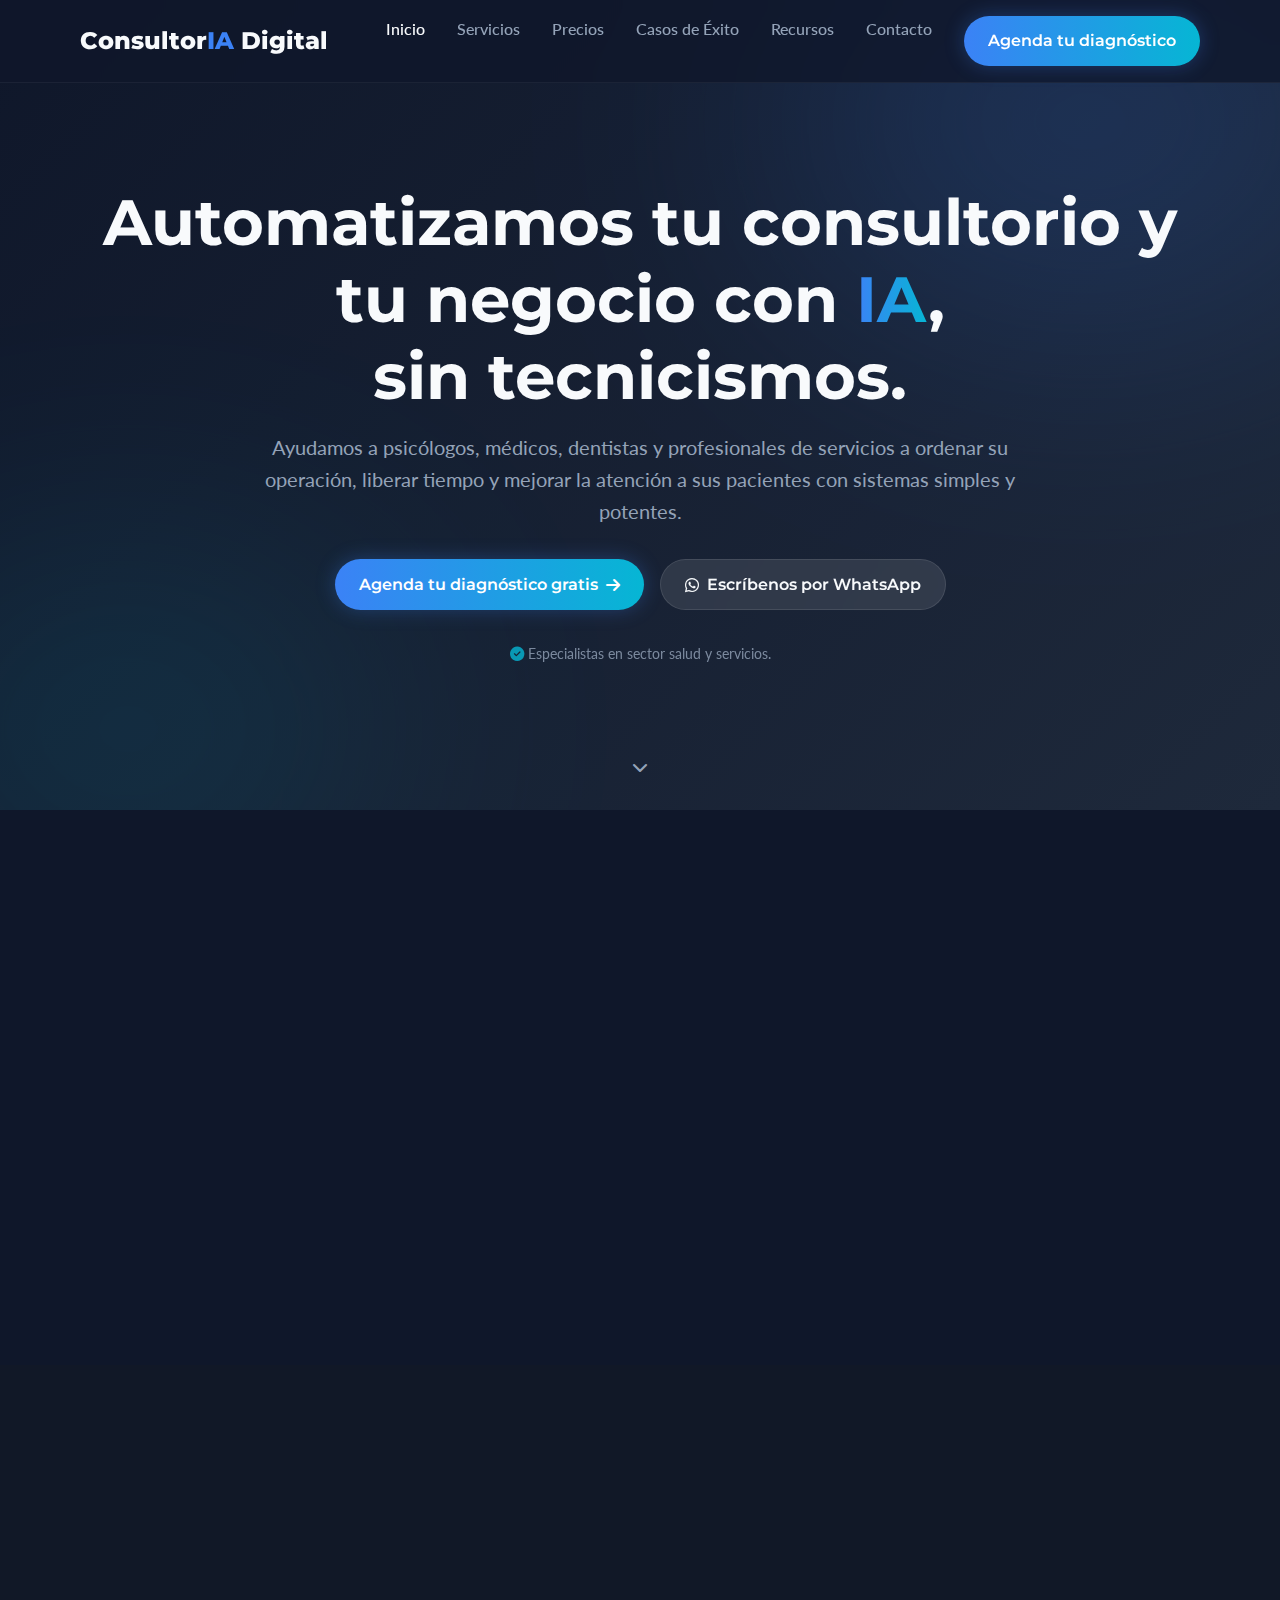
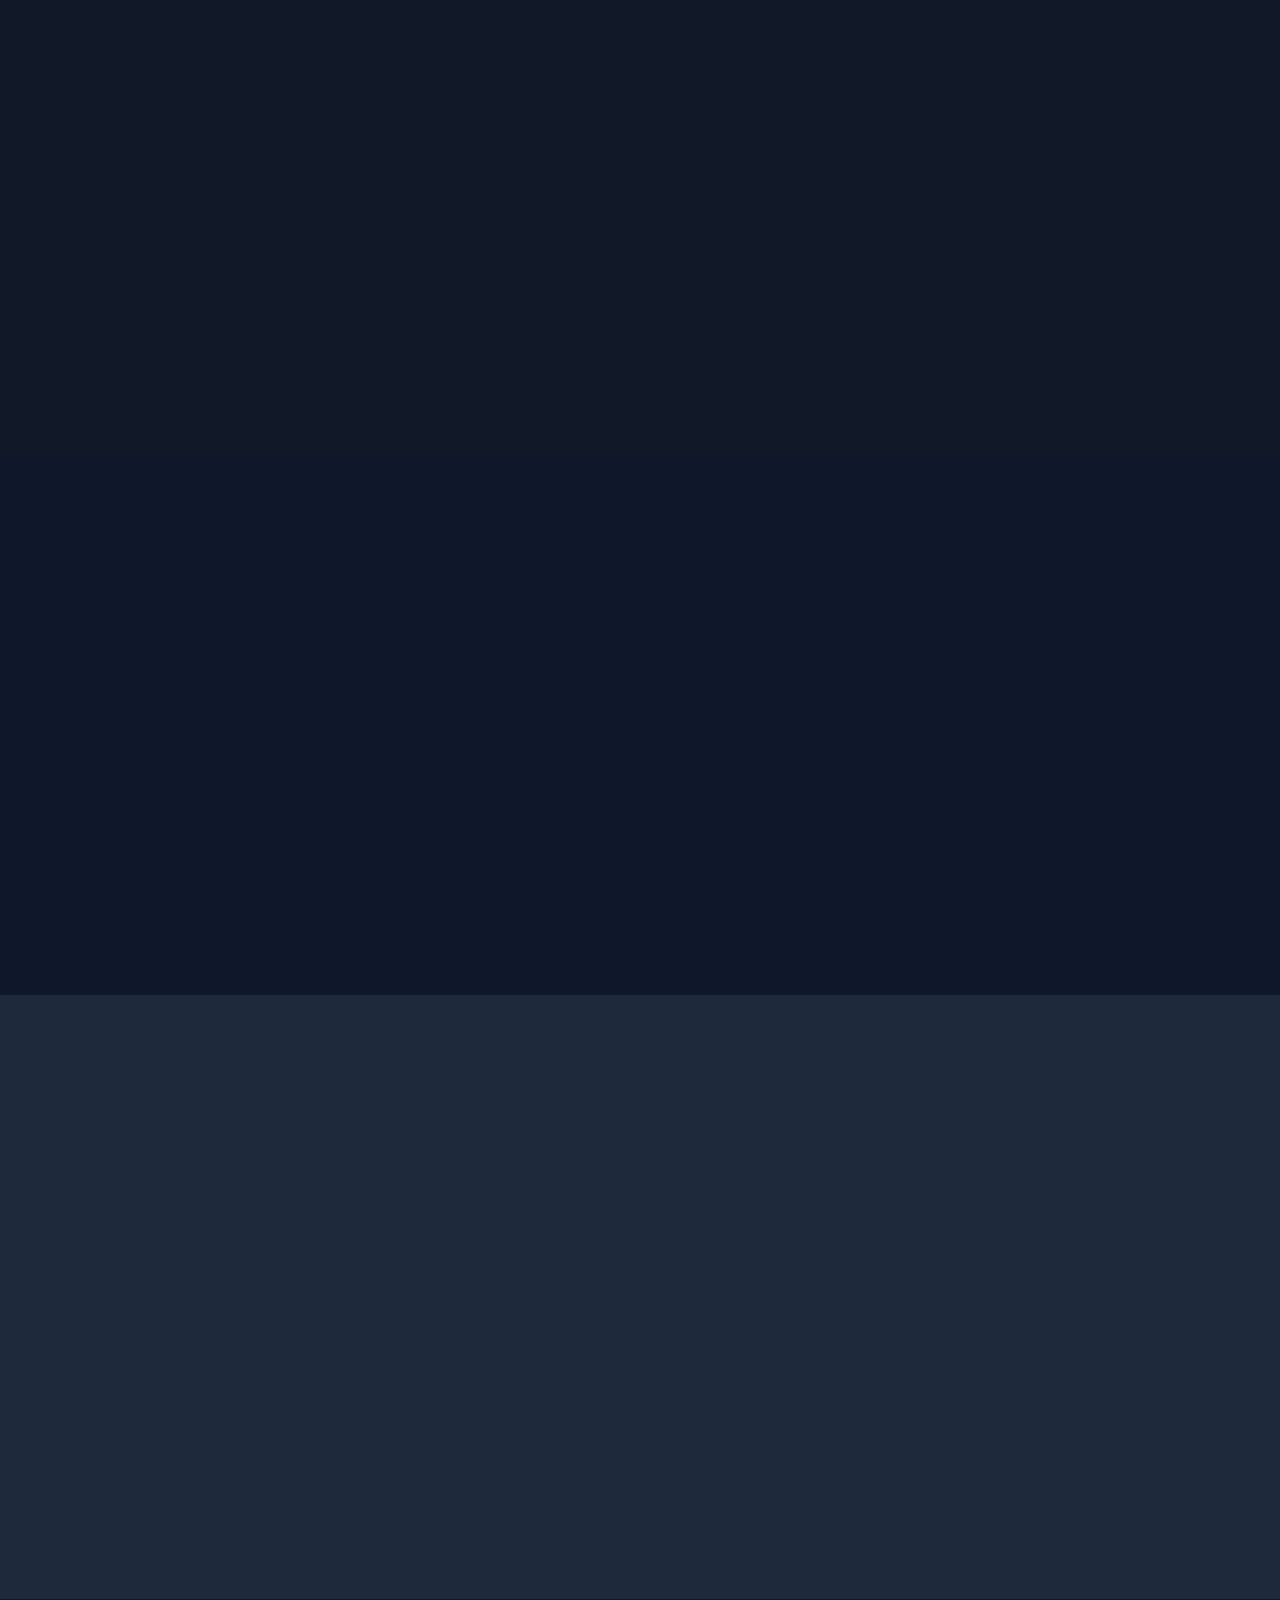
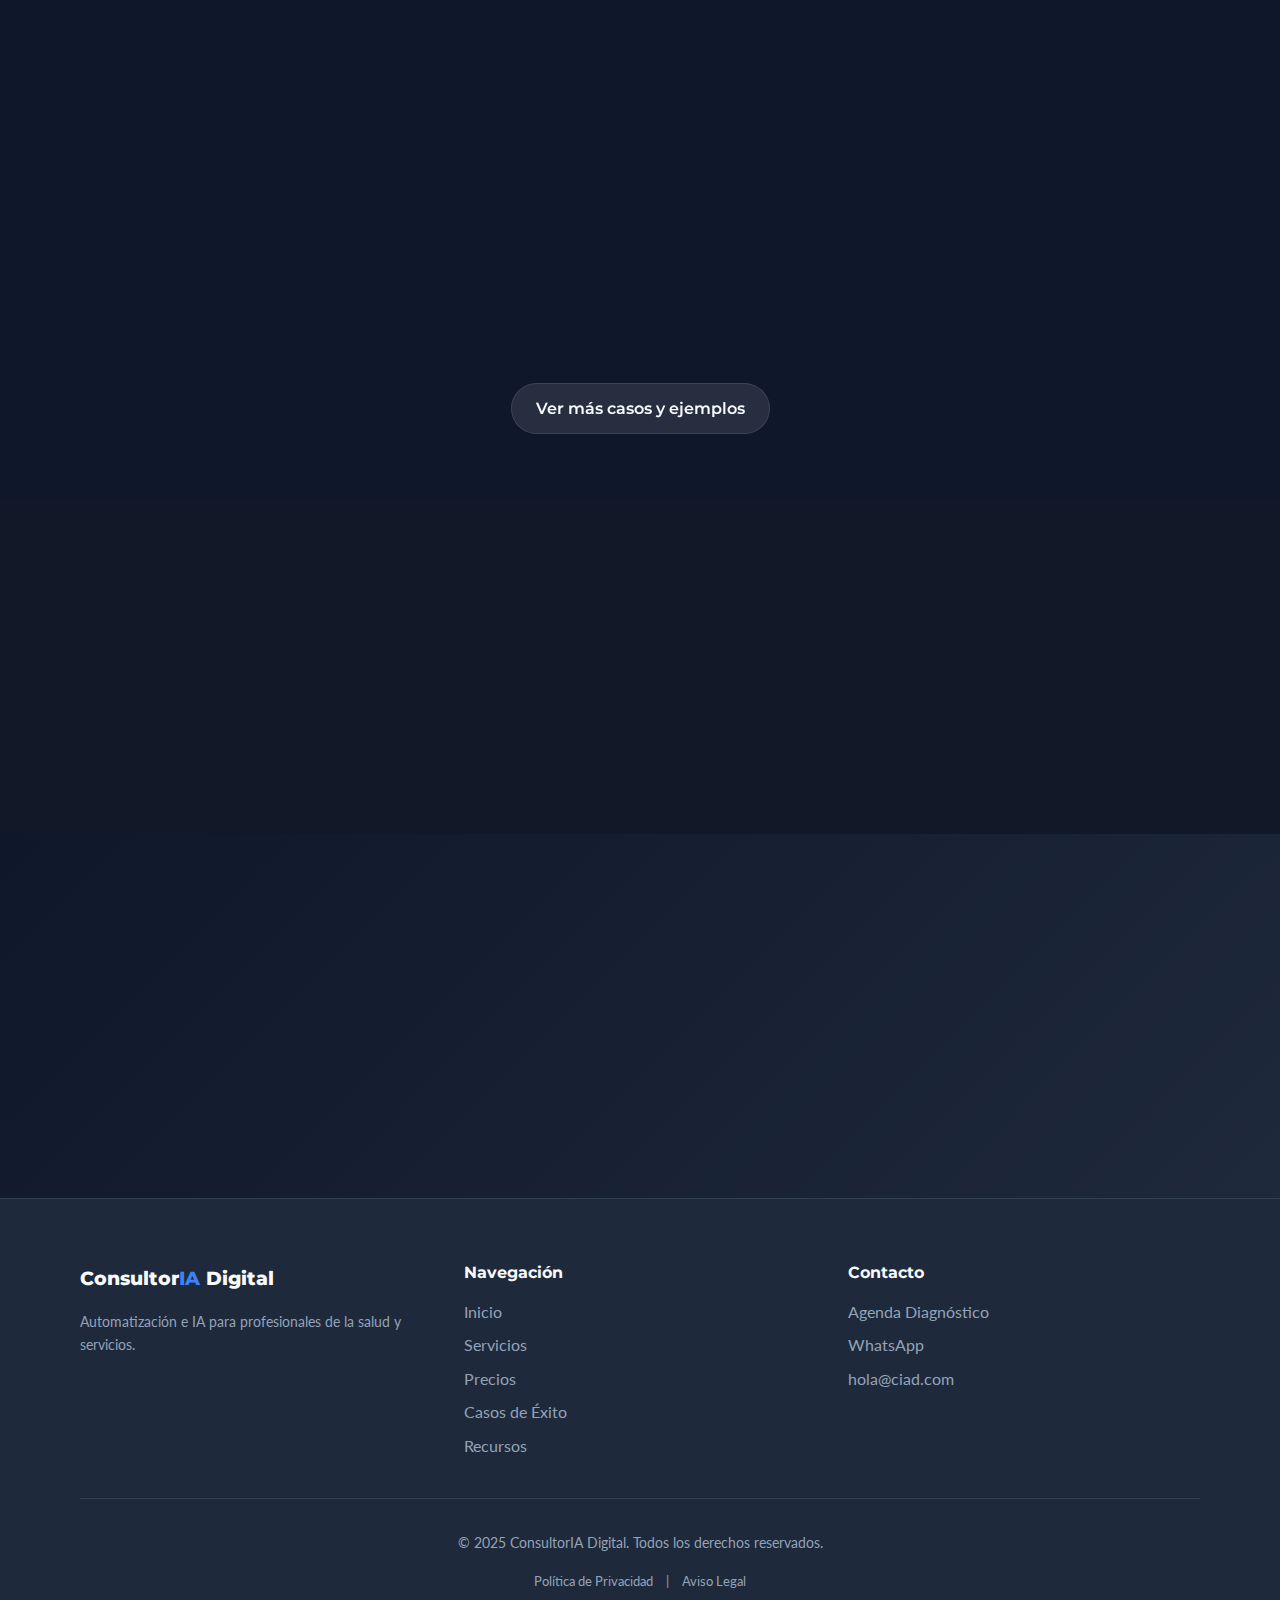
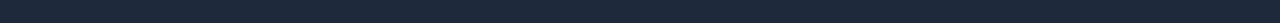
<file: index.html>
<!DOCTYPE html>
<html lang="es">

<head>
    <meta charset="UTF-8">
    <meta name="viewport" content="width=device-width, initial-scale=1.0">
    <title>ConsultorIA Digital (CIAD) | Automatización e IA para Consultorios</title>
    <meta name="description"
        content="Automatizamos tu consultorio y negocio con IA. Recupera tu tiempo y mejora tu servicio sin tecnicismos. Especialistas en salud y servicios.">

    <!-- Fonts -->
    <link rel="preconnect" href="https://fonts.googleapis.com">
    <link rel="preconnect" href="https://fonts.gstatic.com" crossorigin>
    <link
        href="https://fonts.googleapis.com/css2?family=Lato:wght@300;400;700&family=Montserrat:wght@400;600;700;800&display=swap"
        rel="stylesheet">

    <!-- Icons -->
    <link rel="stylesheet" href="https://cdnjs.cloudflare.com/ajax/libs/font-awesome/6.4.0/css/all.min.css">

    <!-- Styles -->
    <link rel="stylesheet" href="styles.css">
</head>

<body>

    <!-- Header -->
    <header class="header">
        <div class="container nav-container">
            <a href="index.html" class="logo">Consultor<span>IA</span> Digital</a>

            <div class="mobile-toggle">
                <i class="fas fa-bars"></i>
            </div>

            <nav class="nav-menu">
                <a href="index.html#inicio" class="nav-link active">Inicio</a>
                <a href="servicios.html" class="nav-link">Servicios</a>
                <a href="servicios.html#planes" class="nav-link">Precios</a>
                <a href="casos.html" class="nav-link">Casos de Éxito</a>
                <a href="recursos.html" class="nav-link">Recursos</a>
                <a href="contacto.html" class="nav-link">Contacto</a>
                <a href="contacto.html" class="btn btn-primary nav-cta">Agenda tu diagnóstico</a>
            </nav>
        </div>
    </header>

    <!-- Hero Section -->
    <section id="inicio" class="hero section flex items-center justify-center"
        style="min-height: 90vh; padding-top: 120px; position: relative; overflow: hidden;">
        <!-- Background Elements -->
        <div
            style="position: absolute; top: 0; left: 0; width: 100%; height: 100%; z-index: -1; background: var(--gradient-hero);">
        </div>
        <div
            style="position: absolute; top: -10%; right: -10%; width: 50%; height: 50%; background: var(--color-primary); filter: blur(150px); opacity: 0.2; border-radius: 50%;">
        </div>
        <div
            style="position: absolute; bottom: -10%; left: -10%; width: 40%; height: 40%; background: var(--color-accent); filter: blur(150px); opacity: 0.15; border-radius: 50%;">
        </div>

        <div class="container text-center fade-in-up">
            <h1 class="mb-4">
                Automatizamos tu consultorio y tu negocio con <span class="text-gradient">IA</span>, <br> sin
                tecnicismos.
            </h1>
            <p style="font-size: 1.25rem; max-width: 800px; margin: 0 auto 2rem;">
                Ayudamos a psicólogos, médicos, dentistas y profesionales de servicios a ordenar su operación, liberar
                tiempo y mejorar la atención a sus pacientes con sistemas simples y potentes.
            </p>

            <div class="flex justify-center gap-sm" style="flex-wrap: wrap;">
                <a href="contacto.html" class="btn btn-primary">
                    Agenda tu diagnóstico gratis <i class="fas fa-arrow-right" style="margin-left: 8px;"></i>
                </a>
                <a href="https://wa.me/527716642367?text=Hola%20CIAD,%20me%20gustaría%20agendar%20un%20diagnóstico%20gratis."
                    target="_blank" class="btn btn-secondary">
                    <i class="fab fa-whatsapp" style="margin-right: 8px;"></i> Escríbenos por WhatsApp
                </a>
            </div>

            <p class="mt-4" style="font-size: 0.9rem; opacity: 0.8; margin-top: 2rem;">
                <i class="fas fa-check-circle" style="color: var(--color-accent);"></i> Especialistas en sector salud y
                servicios.
            </p>
        </div>

        <!-- Scroll Indicator -->
        <div
            style="position: absolute; bottom: 30px; left: 50%; transform: translateX(-50%); animation: bounce 2s infinite;">
            <i class="fas fa-chevron-down" style="color: var(--color-text-muted);"></i>
        </div>
    </section>

    <!-- Value Proposition -->
    <section class="section" style="background: var(--color-bg-dark);">
        <div class="container">
            <div class="grid grid-cols-2 gap-md items-center">
                <div class="fade-in-up">
                    <h2 class="mb-4">¿Qué hace <span class="text-gradient">ConsultorIA Digital</span>?</h2>
                    <p class="mb-4">
                        Implementamos Inteligencia Artificial, automatización y estrategias digitales, pero hablamos tu
                        idioma. Olvídate de términos complejos; nosotros nos encargamos de la tecnología para que tú te
                        encargues de tus pacientes y clientes.
                    </p>
                    <p class="mb-4">
                        No solo vendemos software. Vendemos <strong>tiempo liberado</strong>, fluidez operativa y la
                        tranquilidad de saber que tu negocio funciona como un reloj, incluso cuando no estás mirando.
                    </p>
                    <ul style="margin-top: 1.5rem;">
                        <li class="flex items-center mb-2">
                            <i class="fas fa-check" style="color: var(--color-primary); margin-right: 10px;"></i>
                            Diseñamos sistemas a la medida de tu realidad.
                        </li>
                        <li class="flex items-center mb-2">
                            <i class="fas fa-check" style="color: var(--color-primary); margin-right: 10px;"></i>
                            Conectamos tus herramientas (WhatsApp, Agenda, etc.).
                        </li>
                        <li class="flex items-center mb-2">
                            <i class="fas fa-check" style="color: var(--color-primary); margin-right: 10px;"></i>
                            Te acompañamos paso a paso, de humano a humano.
                        </li>
                    </ul>
                </div>
                <div class="fade-in-up" style="position: relative;">
                    <!-- Abstract Tech Visual Placeholder -->
                    <div
                        style="background: var(--gradient-glass); border: 1px solid rgba(255,255,255,0.1); border-radius: var(--radius-lg); padding: 2rem; position: relative; overflow: hidden;">
                        <div style="display: flex; flex-direction: column; gap: 1rem;">
                            <div
                                style="background: rgba(255,255,255,0.05); padding: 1rem; border-radius: var(--radius-md); display: flex; align-items: center; gap: 1rem;">
                                <div
                                    style="width: 40px; height: 40px; background: var(--color-primary); border-radius: 50%; display: flex; align-items: center; justify-content: center;">
                                    <i class="fas fa-calendar-check"></i></div>
                                <div>
                                    <div
                                        style="height: 8px; width: 100px; background: rgba(255,255,255,0.2); border-radius: 4px; margin-bottom: 5px;">
                                    </div>
                                    <div
                                        style="height: 6px; width: 60px; background: rgba(255,255,255,0.1); border-radius: 4px;">
                                    </div>
                                </div>
                            </div>
                            <div
                                style="background: rgba(255,255,255,0.05); padding: 1rem; border-radius: var(--radius-md); display: flex; align-items: center; gap: 1rem; margin-left: 2rem;">
                                <div
                                    style="width: 40px; height: 40px; background: var(--color-accent); border-radius: 50%; display: flex; align-items: center; justify-content: center;">
                                    <i class="fab fa-whatsapp"></i></div>
                                <div>
                                    <div
                                        style="height: 8px; width: 120px; background: rgba(255,255,255,0.2); border-radius: 4px; margin-bottom: 5px;">
                                    </div>
                                    <div
                                        style="height: 6px; width: 80px; background: rgba(255,255,255,0.1); border-radius: 4px;">
                                    </div>
                                </div>
                            </div>
                            <div
                                style="background: rgba(255,255,255,0.05); padding: 1rem; border-radius: var(--radius-md); display: flex; align-items: center; gap: 1rem;">
                                <div
                                    style="width: 40px; height: 40px; background: #10b981; border-radius: 50%; display: flex; align-items: center; justify-content: center;">
                                    <i class="fas fa-chart-line"></i></div>
                                <div>
                                    <div
                                        style="height: 8px; width: 90px; background: rgba(255,255,255,0.2); border-radius: 4px; margin-bottom: 5px;">
                                    </div>
                                    <div
                                        style="height: 6px; width: 50px; background: rgba(255,255,255,0.1); border-radius: 4px;">
                                    </div>
                                </div>
                            </div>
                        </div>
                    </div>
                </div>
            </div>
        </div>
    </section>

    <!-- Services / Packages Preview -->
    <section id="servicios-home" class="section" style="background: #111827;">
        <div class="container">
            <div class="text-center mb-5 fade-in-up">
                <h2>Planes diseñados para tu etapa</h2>
                <p>Soluciones empaquetadas para darte claridad y resultados rápidos.</p>
            </div>

            <div class="grid grid-cols-3 gap-md">
                <!-- Starter -->
                <div class="card fade-in-up"
                    style="background: var(--color-bg-card); padding: 2rem; border-radius: var(--radius-lg); border: 1px solid var(--color-border); transition: var(--transition-normal);">
                    <h3 style="color: var(--color-accent);">Starter</h3>
                    <h4 style="font-size: 1.2rem; margin-bottom: 1rem;">Operación en Orden</h4>
                    <p style="font-size: 0.9rem; margin-bottom: 1.5rem;">Ideal para dejar de perder tiempo en tareas
                        administrativas manuales.</p>
                    <ul style="margin-bottom: 2rem; font-size: 0.9rem;">
                        <li class="mb-2"><i class="fas fa-check text-primary" style="margin-right: 8px;"></i>
                            Diagnóstico 360°</li>
                        <li class="mb-2"><i class="fas fa-check text-primary" style="margin-right: 8px;"></i>
                            Automatización de Agenda</li>
                        <li class="mb-2"><i class="fas fa-check text-primary" style="margin-right: 8px;"></i> Dashboard
                            de Citas</li>
                        <li class="mb-2"><i class="fas fa-check text-primary" style="margin-right: 8px;"></i>
                            Capacitación básica</li>
                    </ul>
                    <div style="margin-top: auto;">
                        <p style="font-weight: 700; font-size: 1.1rem; margin-bottom: 1rem;">Desde $3,500 MXN / mes</p>
                        <a href="servicios.html#planes" class="btn btn-secondary" style="width: 100%;">Ver detalle</a>
                    </div>
                </div>

                <!-- Pro -->
                <div class="card fade-in-up"
                    style="background: var(--gradient-glass); padding: 2rem; border-radius: var(--radius-lg); border: 1px solid var(--color-primary); transform: scale(1.05); position: relative; z-index: 10;">
                    <div
                        style="position: absolute; top: -12px; left: 50%; transform: translateX(-50%); background: var(--color-primary); padding: 4px 12px; border-radius: 12px; font-size: 0.8rem; font-weight: 700;">
                        MÁS POPULAR</div>
                    <h3 style="color: var(--color-primary);">Pro</h3>
                    <h4 style="font-size: 1.2rem; margin-bottom: 1rem;">Agenda Llena & IA</h4>
                    <p style="font-size: 0.9rem; margin-bottom: 1.5rem;">Profesionaliza tu marketing y automatiza el
                        seguimiento de pacientes.</p>
                    <ul style="margin-bottom: 2rem; font-size: 0.9rem;">
                        <li class="mb-2"><i class="fas fa-check text-primary" style="margin-right: 8px;"></i> Todo lo
                            del Starter</li>
                        <li class="mb-2"><i class="fas fa-check text-primary" style="margin-right: 8px;"></i>
                            Automatización de Marketing</li>
                        <li class="mb-2"><i class="fas fa-check text-primary" style="margin-right: 8px;"></i> Gestión de
                            Pauta (Ads)</li>
                        <li class="mb-2"><i class="fas fa-check text-primary" style="margin-right: 8px;"></i>
                            Consultoría Estratégica</li>
                    </ul>
                    <div style="margin-top: auto;">
                        <p style="font-weight: 700; font-size: 1.1rem; margin-bottom: 1rem;">Desde $7,500 MXN / mes</p>
                        <a href="servicios.html#planes" class="btn btn-primary" style="width: 100%;">Ver detalle</a>
                    </div>
                </div>

                <!-- Premium -->
                <div class="card fade-in-up"
                    style="background: var(--color-bg-card); padding: 2rem; border-radius: var(--radius-lg); border: 1px solid var(--color-border);">
                    <h3 style="color: #a855f7;">Premium</h3>
                    <h4 style="font-size: 1.2rem; margin-bottom: 1rem;">Director Digital</h4>
                    <p style="font-size: 0.9rem; margin-bottom: 1.5rem;">Tu socio estratégico para escalar clínicas y
                        negocios consolidados.</p>
                    <ul style="margin-bottom: 2rem; font-size: 0.9rem;">
                        <li class="mb-2"><i class="fas fa-check text-primary" style="margin-right: 8px;"></i> Todo lo
                            del Pro</li>
                        <li class="mb-2"><i class="fas fa-check text-primary" style="margin-right: 8px;"></i> Asistente
                            IA Personalizado</li>
                        <li class="mb-2"><i class="fas fa-check text-primary" style="margin-right: 8px;"></i>
                            Automatización a Medida</li>
                        <li class="mb-2"><i class="fas fa-check text-primary" style="margin-right: 8px;"></i>
                            Transformación Digital</li>
                    </ul>
                    <div style="margin-top: auto;">
                        <p style="font-weight: 700; font-size: 1.1rem; margin-bottom: 1rem;">Desde $12,000 MXN / mes</p>
                        <a href="servicios.html#planes" class="btn btn-secondary" style="width: 100%;">Ver detalle</a>
                    </div>
                </div>
            </div>
        </div>
    </section>

    <!-- Process Section -->
    <section class="section">
        <div class="container">
            <div class="text-center mb-5 fade-in-up">
                <h2>Cómo trabajamos</h2>
                <p>Un proceso simple para resultados complejos.</p>
            </div>

            <div class="grid grid-cols-1 gap-md" style="max-width: 800px; margin: 0 auto;">
                <!-- Step 1 -->
                <div class="flex items-center gap-md fade-in-up">
                    <div
                        style="background: var(--color-bg-card); width: 60px; height: 60px; border-radius: 50%; display: flex; align-items: center; justify-content: center; font-size: 1.5rem; font-weight: 700; color: var(--color-primary); border: 1px solid var(--color-border); flex-shrink: 0;">
                        1</div>
                    <div>
                        <h4>Diagnóstico 360°</h4>
                        <p>Te escuchamos y analizamos tu situación actual para entender dónde están los cuellos de
                            botella.</p>
                    </div>
                </div>
                <!-- Step 2 -->
                <div class="flex items-center gap-md fade-in-up">
                    <div
                        style="background: var(--color-bg-card); width: 60px; height: 60px; border-radius: 50%; display: flex; align-items: center; justify-content: center; font-size: 1.5rem; font-weight: 700; color: var(--color-primary); border: 1px solid var(--color-border); flex-shrink: 0;">
                        2</div>
                    <div>
                        <h4>Diseño de la Solución</h4>
                        <p>Bajamos todo a tierra. Diseñamos los flujos, automatizaciones y tableros que necesitas.</p>
                    </div>
                </div>
                <!-- Step 3 -->
                <div class="flex items-center gap-md fade-in-up">
                    <div
                        style="background: var(--color-bg-card); width: 60px; height: 60px; border-radius: 50%; display: flex; align-items: center; justify-content: center; font-size: 1.5rem; font-weight: 700; color: var(--color-primary); border: 1px solid var(--color-border); flex-shrink: 0;">
                        3</div>
                    <div>
                        <h4>Implementación y Capacitación</h4>
                        <p>Construimos todo y te enseñamos a usarlo. No te dejamos solo con herramientas que no
                            entiendes.</p>
                    </div>
                </div>
            </div>
        </div>
    </section>

    <!-- Audience Section -->
    <section class="section" style="background: var(--color-bg-card);">
        <div class="container">
            <div class="text-center mb-5 fade-in-up">
                <h2>¿Para quién es CIAD?</h2>
            </div>
            <div class="grid grid-cols-2 gap-md">
                <div class="fade-in-up"
                    style="background: rgba(255,255,255,0.03); padding: 1.5rem; border-radius: var(--radius-md);">
                    <i class="fas fa-brain fa-2x mb-3" style="color: var(--color-accent);"></i>
                    <h4>Psicólogos y Terapeutas</h4>
                    <p>Reduce el ausentismo y automatiza recordatorios sin perder la calidez humana.</p>
                </div>
                <div class="fade-in-up"
                    style="background: rgba(255,255,255,0.03); padding: 1.5rem; border-radius: var(--radius-md);">
                    <i class="fas fa-tooth fa-2x mb-3" style="color: var(--color-accent);"></i>
                    <h4>Dentistas y Médicos</h4>
                    <p>Mantén tu agenda llena y da seguimiento a tratamientos de largo plazo automáticamente.</p>
                </div>
                <div class="fade-in-up"
                    style="background: rgba(255,255,255,0.03); padding: 1.5rem; border-radius: var(--radius-md);">
                    <i class="fas fa-hospital-user fa-2x mb-3" style="color: var(--color-accent);"></i>
                    <h4>Clínicas y Centros</h4>
                    <p>Coordina equipos de especialistas y centraliza la información de tus pacientes.</p>
                </div>
                <div class="fade-in-up"
                    style="background: rgba(255,255,255,0.03); padding: 1.5rem; border-radius: var(--radius-md);">
                    <i class="fas fa-briefcase fa-2x mb-3" style="color: var(--color-accent);"></i>
                    <h4>Negocios de Servicios</h4>
                    <p>Despachos y consultores que venden tiempo y necesitan optimizar cada hora.</p>
                </div>
            </div>
        </div>
    </section>

    <!-- Testimonials Preview -->
    <section class="section">
        <div class="container">
            <div class="text-center mb-5 fade-in-up">
                <h2>Lo que dicen nuestros clientes</h2>
            </div>
            <div class="grid grid-cols-3 gap-md">
                <div class="fade-in-up"
                    style="background: var(--color-bg-card); padding: 1.5rem; border-radius: var(--radius-md); border: 1px solid var(--color-border);">
                    <div class="mb-3 text-primary"><i class="fas fa-star"></i><i class="fas fa-star"></i><i
                            class="fas fa-star"></i><i class="fas fa-star"></i><i class="fas fa-star"></i></div>
                    <p class="mb-3">"Antes pasaba 2 horas al día confirmando citas. Ahora todo es automático y mis
                        pacientes lo agradecen."</p>
                    <p style="font-weight: 700; color: var(--color-text-main);">Dra. Elena R.</p>
                    <p style="font-size: 0.8rem;">Clínica Dental</p>
                </div>
                <div class="fade-in-up"
                    style="background: var(--color-bg-card); padding: 1.5rem; border-radius: var(--radius-md); border: 1px solid var(--color-border);">
                    <div class="mb-3 text-primary"><i class="fas fa-star"></i><i class="fas fa-star"></i><i
                            class="fas fa-star"></i><i class="fas fa-star"></i><i class="fas fa-star"></i></div>
                    <p class="mb-3">"Entendieron perfecto que no soy tecnológica. Me explicaron todo con peras y
                        manzanas."</p>
                    <p style="font-weight: 700; color: var(--color-text-main);">Lic. Carlos M.</p>
                    <p style="font-size: 0.8rem;">Psicólogo Clínico</p>
                </div>
                <div class="fade-in-up"
                    style="background: var(--color-bg-card); padding: 1.5rem; border-radius: var(--radius-md); border: 1px solid var(--color-border);">
                    <div class="mb-3 text-primary"><i class="fas fa-star"></i><i class="fas fa-star"></i><i
                            class="fas fa-star"></i><i class="fas fa-star"></i><i class="fas fa-star"></i></div>
                    <p class="mb-3">"La inversión se pagó sola el primer mes al recuperar pacientes perdidos."</p>
                    <p style="font-weight: 700; color: var(--color-text-main);">Clínica Vital</p>
                    <p style="font-size: 0.8rem;">Centro de Salud</p>
                </div>
            </div>
            <div class="text-center mt-5">
                <a href="casos.html" class="btn btn-secondary">Ver más casos y ejemplos</a>
            </div>
        </div>
    </section>

    <!-- About Section -->
    <section id="sobre-nosotros" class="section" style="background: #111827;">
        <div class="container">
            <div class="grid grid-cols-2 gap-md items-center">
                <div class="fade-in-up">
                    <h2>Sobre CIAD</h2>
                    <p class="mb-4">
                        Nuestra misión es democratizar la tecnología para quienes cuidan de otros. Creemos que la IA y
                        la automatización no deben ser frías ni complicadas.
                    </p>
                    <p>
                        <strong>Visión:</strong> Ser el referente hispano en automatización ética para salud. <br>
                        <strong>Valores:</strong> Claridad, Acompañamiento, Ética.
                    </p>
                </div>
                <div class="fade-in-up text-center">
                    <i class="fas fa-users-cog fa-5x" style="color: var(--color-border); opacity: 0.5;"></i>
                </div>
            </div>
        </div>
    </section>

    <!-- CTA Final -->
    <section class="section text-center" style="background: var(--gradient-hero); padding: 6rem 0;">
        <div class="container fade-in-up">
            <h2 class="mb-4">¿Listo para dejar de apagar fuegos?</h2>
            <p class="mb-5" style="font-size: 1.2rem;">Empieza con un diagnóstico gratuito y descubre cómo la
                automatización puede cambiar tu día a día.</p>
            <div class="flex justify-center gap-sm" style="flex-wrap: wrap;">
                <a href="contacto.html" class="btn btn-primary">Agenda tu diagnóstico gratis</a>
                <a href="https://wa.me/527716642367?text=Hola%20CIAD,%20vengo%20de%20la%20web%20y%20quiero%20más%20información."
                    target="_blank" class="btn btn-secondary"><i class="fab fa-whatsapp"></i> Escríbenos por
                    WhatsApp</a>
            </div>
        </div>
    </section>

    <!-- Footer -->
    <footer class="footer">
        <div class="container">
            <div class="footer-grid">
                <div class="footer-col">
                    <a href="index.html" class="logo"
                        style="font-size: 1.2rem; display: block; margin-bottom: 1rem;">Consultor<span>IA</span>
                        Digital</a>
                    <p style="font-size: 0.9rem;">Automatización e IA para profesionales de la salud y servicios.</p>
                </div>
                <div class="footer-col">
                    <h4>Navegación</h4>
                    <ul class="footer-links">
                        <li><a href="index.html#inicio">Inicio</a></li>
                        <li><a href="servicios.html">Servicios</a></li>
                        <li><a href="servicios.html#planes">Precios</a></li>
                        <li><a href="casos.html">Casos de Éxito</a></li>
                        <li><a href="recursos.html">Recursos</a></li>
                    </ul>
                </div>
                <div class="footer-col">
                    <h4>Contacto</h4>
                    <ul class="footer-links">
                        <li><a href="contacto.html">Agenda Diagnóstico</a></li>
                        <li><a href="https://wa.me/527716642367">WhatsApp</a></li>
                        <li><a href="mailto:hola@ciad.com">hola@ciad.com</a></li>
                    </ul>
                </div>
            </div>
            <div class="footer-bottom">
                <p>&copy; 2025 ConsultorIA Digital. Todos los derechos reservados.</p>
                <div style="margin-top: 10px; font-size: 0.8rem;">
                    <a href="politicas.html" style="margin: 0 10px;">Política de Privacidad</a> |
                    <a href="aviso-legal.html" style="margin: 0 10px;">Aviso Legal</a>
                </div>
            </div>
        </div>
    </footer>

    <script src="main.js"></script>
    <style>
        @keyframes bounce {

            0%,
            20%,
            50%,
            80%,
            100% {
                transform: translateY(0) translateX(-50%);
            }

            40% {
                transform: translateY(-10px) translateX(-50%);
            }

            60% {
                transform: translateY(-5px) translateX(-50%);
            }
        }
    </style>
</body>

</html>
</file>
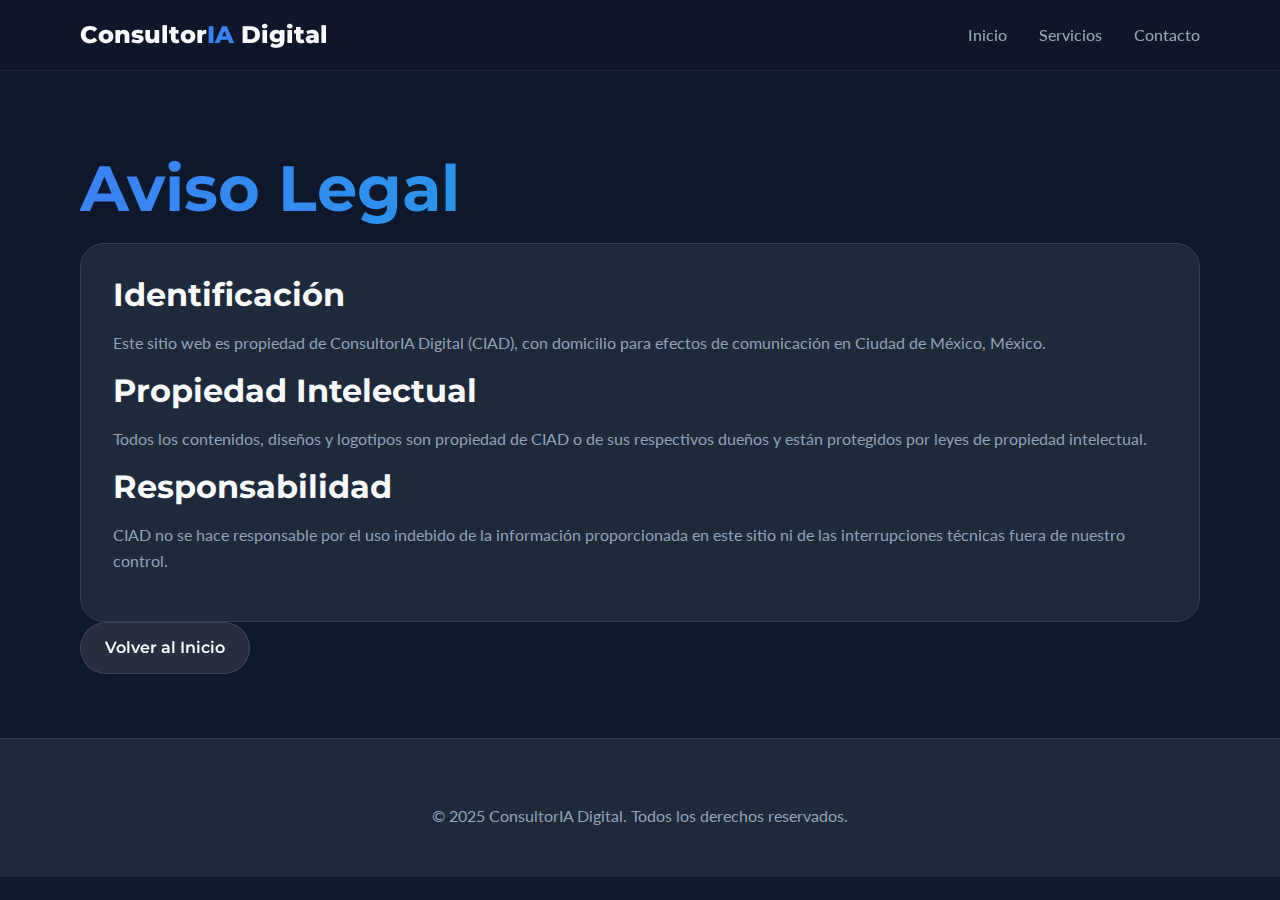
<file: aviso-legal.html>
<!DOCTYPE html>
<html lang="es">

<head>
    <meta charset="UTF-8">
    <meta name="viewport" content="width=device-width, initial-scale=1.0">
    <title>Aviso Legal | ConsultorIA Digital (CIAD)</title>
    <link rel="preconnect" href="https://fonts.googleapis.com">
    <link rel="preconnect" href="https://fonts.gstatic.com" crossorigin>
    <link href="https://fonts.googleapis.com/css2?family=Lato:wght@400;700&family=Montserrat:wght@600;700&display=swap"
        rel="stylesheet">
    <link rel="stylesheet" href="https://cdnjs.cloudflare.com/ajax/libs/font-awesome/6.4.0/css/all.min.css">
    <link rel="stylesheet" href="styles.css">
</head>

<body>
    <header class="header">
        <div class="container nav-container">
            <a href="index.html" class="logo">Consultor<span>IA</span> Digital</a>
            <nav class="nav-menu">
                <a href="index.html#inicio" class="nav-link">Inicio</a>
                <a href="servicios.html" class="nav-link">Servicios</a>
                <a href="contacto.html" class="nav-link">Contacto</a>
            </nav>
        </div>
    </header>

    <section class="section" style="padding-top: 150px;">
        <div class="container">
            <h1 class="mb-4 text-gradient">Aviso Legal</h1>
            <div class="card"
                style="background: var(--color-bg-card); padding: 2rem; border-radius: var(--radius-lg); border: 1px solid var(--color-border);">
                <h3 class="mb-3">Identificación</h3>
                <p class="mb-4">Este sitio web es propiedad de ConsultorIA Digital (CIAD), con domicilio para efectos de
                    comunicación en Ciudad de México, México.</p>
                <h3 class="mb-3">Propiedad Intelectual</h3>
                <p class="mb-4">Todos los contenidos, diseños y logotipos son propiedad de CIAD o de sus respectivos
                    dueños y están protegidos por leyes de propiedad intelectual.</p>
                <h3 class="mb-3">Responsabilidad</h3>
                <p class="mb-4">CIAD no se hace responsable por el uso indebido de la información proporcionada en este
                    sitio ni de las interrupciones técnicas fuera de nuestro control.</p>
            </div>
            <div class="mt-4">
                <a href="index.html" class="btn btn-secondary">Volver al Inicio</a>
            </div>
        </div>
    </section>

    <footer class="footer">
        <div class="container text-center">
            <p>&copy; 2025 ConsultorIA Digital. Todos los derechos reservados.</p>
        </div>
    </footer>
    <script src="main.js"></script>
</body>

</html>
</file>
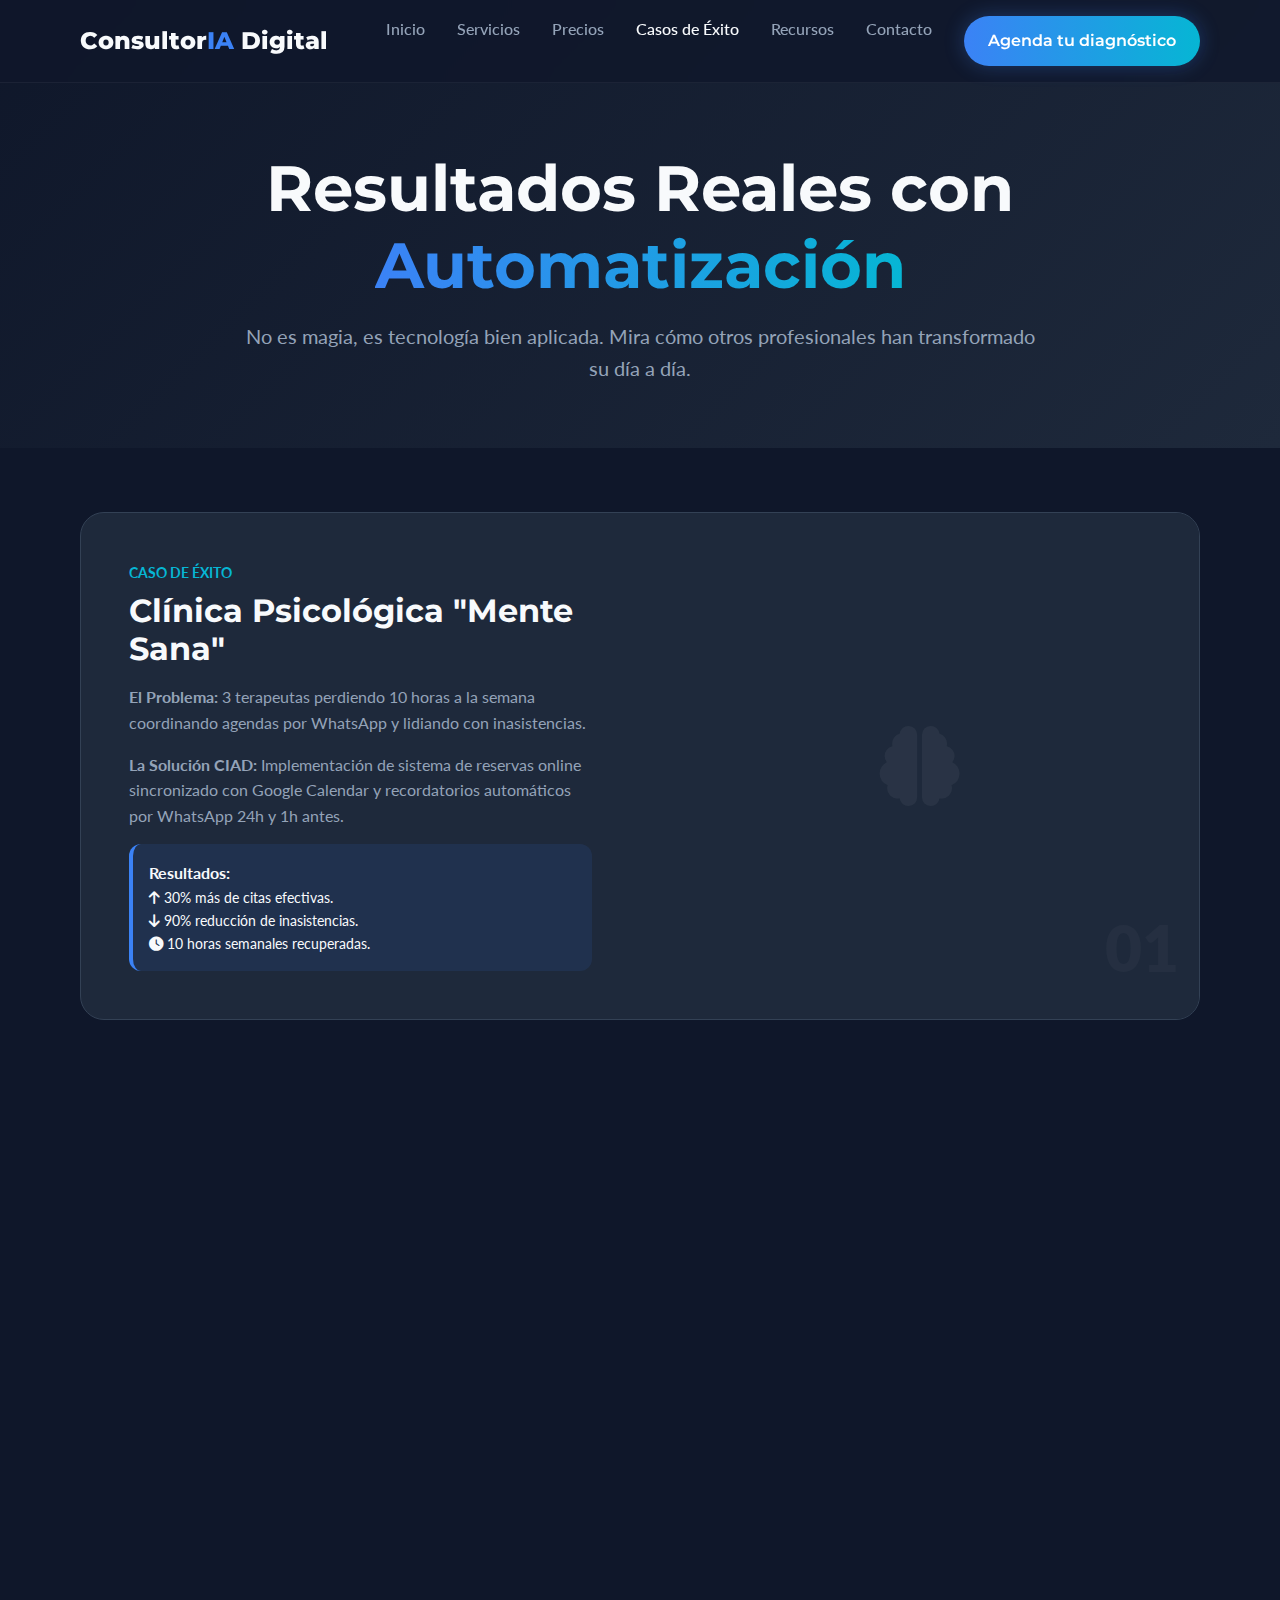
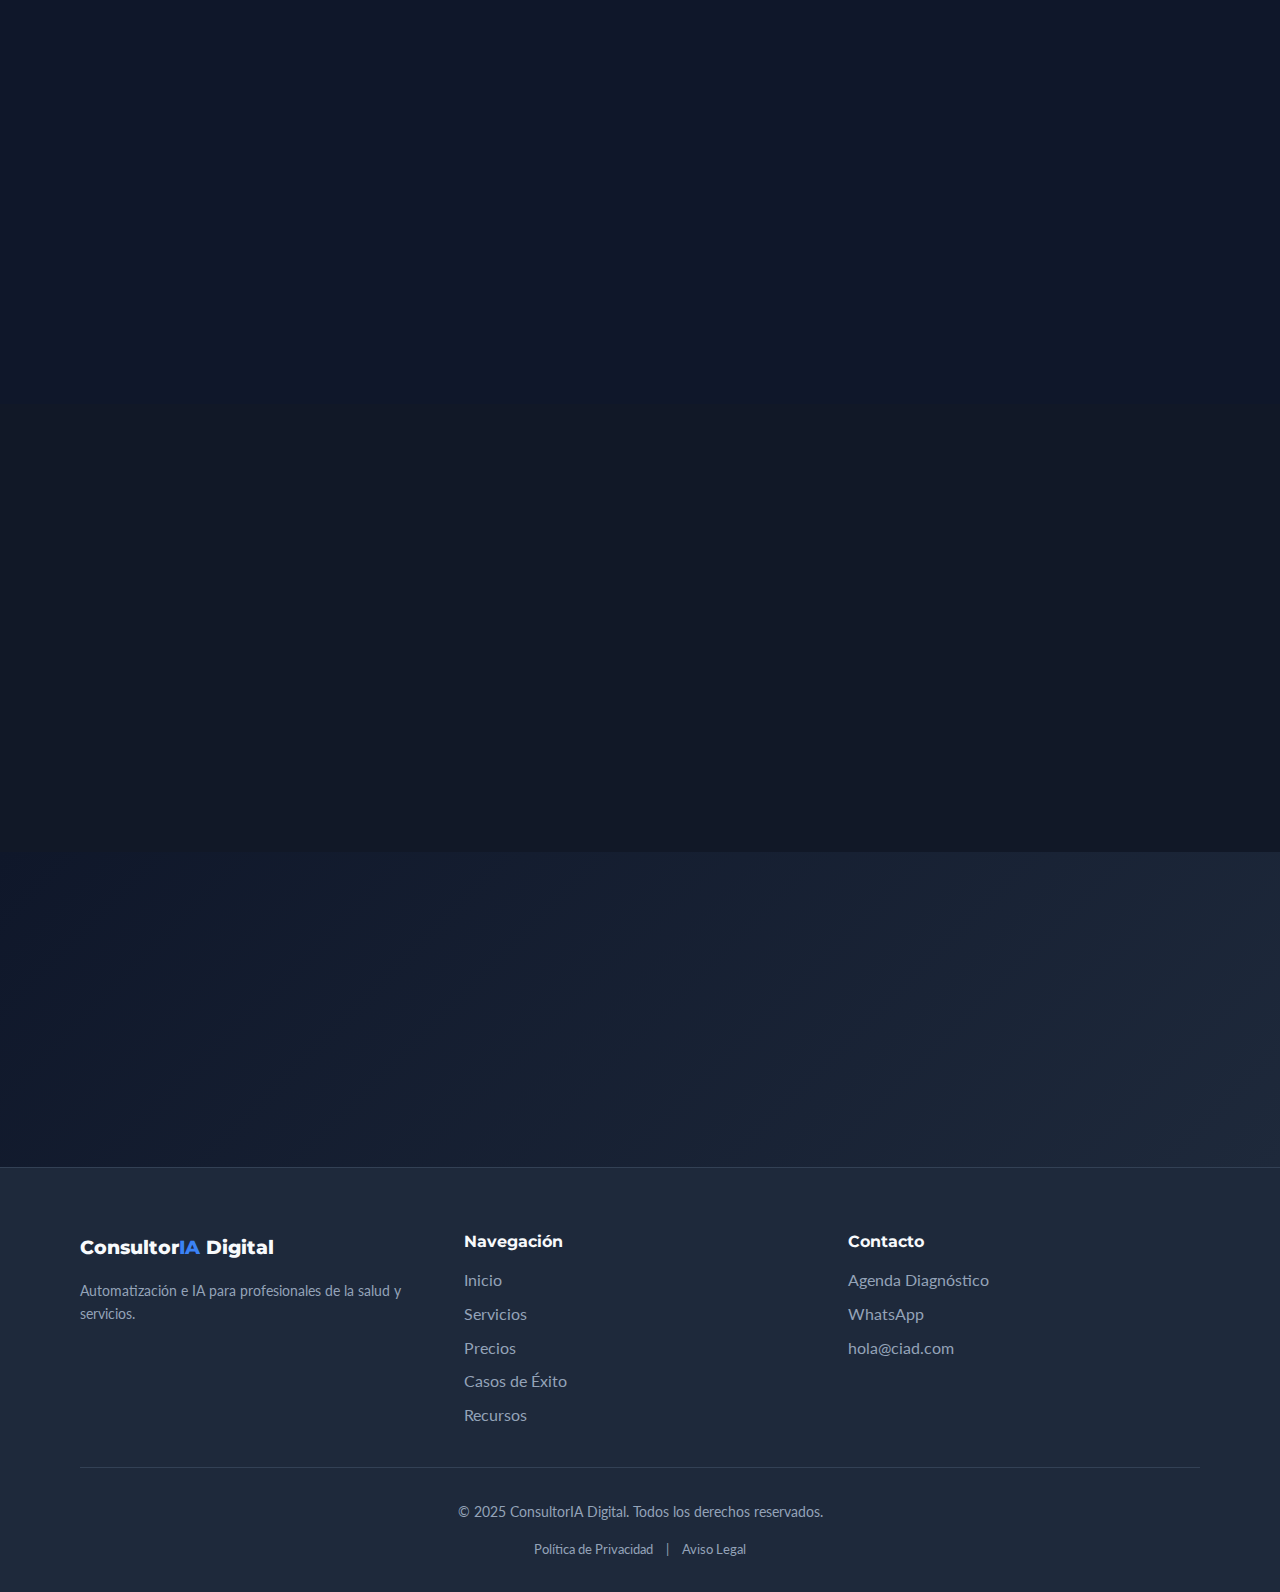
<file: casos.html>
<!DOCTYPE html>
<html lang="es">

<head>
    <meta charset="UTF-8">
    <meta name="viewport" content="width=device-width, initial-scale=1.0">
    <title>Casos de Éxito | ConsultorIA Digital (CIAD)</title>
    <meta name="description"
        content="Descubre cómo hemos ayudado a consultorios y negocios a automatizar su operación y crecer con IA.">

    <!-- Fonts -->
    <link rel="preconnect" href="https://fonts.googleapis.com">
    <link rel="preconnect" href="https://fonts.gstatic.com" crossorigin>
    <link
        href="https://fonts.googleapis.com/css2?family=Lato:wght@300;400;700&family=Montserrat:wght@400;600;700;800&display=swap"
        rel="stylesheet">

    <!-- Icons -->
    <link rel="stylesheet" href="https://cdnjs.cloudflare.com/ajax/libs/font-awesome/6.4.0/css/all.min.css">

    <!-- Styles -->
    <link rel="stylesheet" href="styles.css">
</head>

<body>

    <!-- Header -->
    <header class="header">
        <div class="container nav-container">
            <a href="index.html" class="logo">Consultor<span>IA</span> Digital</a>

            <div class="mobile-toggle">
                <i class="fas fa-bars"></i>
            </div>

            <nav class="nav-menu">
                <a href="index.html#inicio" class="nav-link">Inicio</a>
                <a href="servicios.html" class="nav-link">Servicios</a>
                <a href="servicios.html#planes" class="nav-link">Precios</a>
                <a href="casos.html" class="nav-link active">Casos de Éxito</a>
                <a href="recursos.html" class="nav-link">Recursos</a>
                <a href="contacto.html" class="nav-link">Contacto</a>
                <a href="contacto.html" class="btn btn-primary nav-cta">Agenda tu diagnóstico</a>
            </nav>
        </div>
    </header>

    <!-- Hero Section -->
    <section class="section text-center" style="padding-top: 150px; background: var(--gradient-hero);">
        <div class="container fade-in-up">
            <h1 class="mb-4">Resultados Reales con <span class="text-gradient">Automatización</span></h1>
            <p style="font-size: 1.25rem; max-width: 800px; margin: 0 auto;">
                No es magia, es tecnología bien aplicada. Mira cómo otros profesionales han transformado su día a día.
            </p>
        </div>
    </section>

    <!-- Case Studies -->
    <section class="section">
        <div class="container">
            <!-- Case 1 -->
            <div class="fade-in-up mb-5"
                style="background: var(--color-bg-card); border-radius: var(--radius-lg); overflow: hidden; border: 1px solid var(--color-border);">
                <div class="grid grid-cols-2 items-center">
                    <div style="padding: 3rem;">
                        <div
                            style="text-transform: uppercase; color: var(--color-accent); font-weight: 700; font-size: 0.9rem; margin-bottom: 0.5rem;">
                            Caso de Éxito</div>
                        <h3 class="mb-3">Clínica Psicológica "Mente Sana"</h3>
                        <p class="mb-4"><strong>El Problema:</strong> 3 terapeutas perdiendo 10 horas a la semana
                            coordinando agendas por WhatsApp y lidiando con inasistencias.</p>
                        <p class="mb-4"><strong>La Solución CIAD:</strong> Implementación de sistema de reservas online
                            sincronizado con Google Calendar y recordatorios automáticos por WhatsApp 24h y 1h antes.
                        </p>
                        <div
                            style="background: rgba(59, 130, 246, 0.1); padding: 1rem; border-radius: var(--radius-md); border-left: 4px solid var(--color-primary);">
                            <strong>Resultados:</strong>
                            <ul class="mt-2" style="font-size: 0.9rem;">
                                <li><i class="fas fa-arrow-up text-primary"></i> 30% más de citas efectivas.</li>
                                <li><i class="fas fa-arrow-down text-primary"></i> 90% reducción de inasistencias.</li>
                                <li><i class="fas fa-clock text-primary"></i> 10 horas semanales recuperadas.</li>
                            </ul>
                        </div>
                    </div>
                    <div
                        style="background: #1e293b; height: 100%; min-height: 300px; display: flex; align-items: center; justify-content: center; position: relative;">
                        <!-- Placeholder for visual -->
                        <i class="fas fa-brain fa-5x" style="color: rgba(255,255,255,0.05);"></i>
                        <div
                            style="position: absolute; bottom: 20px; right: 20px; font-size: 4rem; font-weight: 800; color: rgba(255,255,255,0.03);">
                            01</div>
                    </div>
                </div>
            </div>

            <!-- Case 2 -->
            <div class="fade-in-up mb-5"
                style="background: var(--color-bg-card); border-radius: var(--radius-lg); overflow: hidden; border: 1px solid var(--color-border);">
                <div class="grid grid-cols-2 items-center">
                    <div
                        style="background: #1e293b; height: 100%; min-height: 300px; display: flex; align-items: center; justify-content: center; position: relative; order: 2;">
                        <!-- Placeholder for visual -->
                        <i class="fas fa-tooth fa-5x" style="color: rgba(255,255,255,0.05);"></i>
                        <div
                            style="position: absolute; bottom: 20px; left: 20px; font-size: 4rem; font-weight: 800; color: rgba(255,255,255,0.03);">
                            02</div>
                    </div>
                    <div style="padding: 3rem; order: 1;">
                        <div
                            style="text-transform: uppercase; color: var(--color-accent); font-weight: 700; font-size: 0.9rem; margin-bottom: 0.5rem;">
                            Caso de Éxito</div>
                        <h3 class="mb-3">Consultorio Dental Dr. Pérez</h3>
                        <p class="mb-4"><strong>El Problema:</strong> Base de datos de 500 pacientes inactiva. Sin
                            seguimiento a limpiezas semestrales.</p>
                        <p class="mb-4"><strong>La Solución CIAD:</strong> Campaña de reactivación automatizada y
                            configuración de recordatorios recurrentes automáticos.</p>
                        <div
                            style="background: rgba(59, 130, 246, 0.1); padding: 1rem; border-radius: var(--radius-md); border-left: 4px solid var(--color-primary);">
                            <strong>Resultados:</strong>
                            <ul class="mt-2" style="font-size: 0.9rem;">
                                <li><i class="fas fa-arrow-up text-primary"></i> 45 citas generadas en la primera
                                    semana.</li>
                                <li><i class="fas fa-money-bill-wave text-primary"></i> ROI de 5x sobre la inversión.
                                </li>
                            </ul>
                        </div>
                    </div>
                </div>
                <!-- Fix order for mobile if needed via CSS, but grid handles it reasonably well -->
            </div>

            <!-- Case 3 -->
            <div class="fade-in-up"
                style="background: var(--color-bg-card); border-radius: var(--radius-lg); overflow: hidden; border: 1px solid var(--color-border);">
                <div class="grid grid-cols-2 items-center">
                    <div style="padding: 3rem;">
                        <div
                            style="text-transform: uppercase; color: var(--color-accent); font-weight: 700; font-size: 0.9rem; margin-bottom: 0.5rem;">
                            Caso de Éxito</div>
                        <h3 class="mb-3">Despacho Legal "Justicia Ágil"</h3>
                        <p class="mb-4"><strong>El Problema:</strong> Caos en la recepción de documentos y clientes
                            preguntando "¿cómo va mi caso?" todo el día.</p>
                        <p class="mb-4"><strong>La Solución CIAD:</strong> Portal de cliente simple y notificaciones
                            automáticas de cambio de estado de expediente.</p>
                        <div
                            style="background: rgba(59, 130, 246, 0.1); padding: 1rem; border-radius: var(--radius-md); border-left: 4px solid var(--color-primary);">
                            <strong>Resultados:</strong>
                            <ul class="mt-2" style="font-size: 0.9rem;">
                                <li><i class="fas fa-arrow-down text-primary"></i> 70% menos llamadas de seguimiento.
                                </li>
                                <li><i class="fas fa-smile text-primary"></i> Mejora drástica en satisfacción del
                                    cliente.</li>
                            </ul>
                        </div>
                    </div>
                    <div
                        style="background: #1e293b; height: 100%; min-height: 300px; display: flex; align-items: center; justify-content: center; position: relative;">
                        <!-- Placeholder for visual -->
                        <i class="fas fa-balance-scale fa-5x" style="color: rgba(255,255,255,0.05);"></i>
                        <div
                            style="position: absolute; bottom: 20px; right: 20px; font-size: 4rem; font-weight: 800; color: rgba(255,255,255,0.03);">
                            03</div>
                    </div>
                </div>
            </div>
        </div>
    </section>

    <!-- Testimonials Grid -->
    <section class="section" style="background: #111827;">
        <div class="container">
            <div class="text-center mb-5 fade-in-up">
                <h2>Más Testimonios</h2>
            </div>
            <div class="grid grid-cols-3 gap-md">
                <!-- Testimonial 1 -->
                <div class="fade-in-up"
                    style="background: var(--color-bg-card); padding: 1.5rem; border-radius: var(--radius-md); border: 1px solid var(--color-border);">
                    <div class="mb-3 text-primary"><i class="fas fa-star"></i><i class="fas fa-star"></i><i
                            class="fas fa-star"></i><i class="fas fa-star"></i><i class="fas fa-star"></i></div>
                    <p class="mb-3">"Increíble el cambio. Ya no vivo pegada al teléfono."</p>
                    <p style="font-weight: 700;">Mariana L.</p>
                    <p style="font-size: 0.8rem; color: var(--color-text-muted);">Nutrióloga</p>
                </div>
                <!-- Testimonial 2 -->
                <div class="fade-in-up"
                    style="background: var(--color-bg-card); padding: 1.5rem; border-radius: var(--radius-md); border: 1px solid var(--color-border);">
                    <div class="mb-3 text-primary"><i class="fas fa-star"></i><i class="fas fa-star"></i><i
                            class="fas fa-star"></i><i class="fas fa-star"></i><i class="fas fa-star"></i></div>
                    <p class="mb-3">"El equipo de CIAD siempre está ahí cuando tengo una duda. Súper recomendados."</p>
                    <p style="font-weight: 700;">Dr. Roberto S.</p>
                    <p style="font-size: 0.8rem; color: var(--color-text-muted);">Pediatra</p>
                </div>
                <!-- Testimonial 3 -->
                <div class="fade-in-up"
                    style="background: var(--color-bg-card); padding: 1.5rem; border-radius: var(--radius-md); border: 1px solid var(--color-border);">
                    <div class="mb-3 text-primary"><i class="fas fa-star"></i><i class="fas fa-star"></i><i
                            class="fas fa-star"></i><i class="fas fa-star"></i><i class="fas fa-star"></i></div>
                    <p class="mb-3">"La mejor inversión del año para mi clínica."</p>
                    <p style="font-weight: 700;">Clínica Dermatológica Skin</p>
                </div>
            </div>
        </div>
    </section>

    <!-- CTA -->
    <section class="section text-center" style="background: var(--gradient-hero); padding: 6rem 0;">
        <div class="container fade-in-up">
            <h2 class="mb-4">¿Quieres ser nuestro próximo caso de éxito?</h2>
            <div class="flex justify-center gap-sm">
                <a href="contacto.html" class="btn btn-primary">Agenda tu diagnóstico gratis</a>
            </div>
        </div>
    </section>

    <!-- Footer -->
    <footer class="footer">
        <div class="container">
            <div class="footer-grid">
                <div class="footer-col">
                    <a href="index.html" class="logo"
                        style="font-size: 1.2rem; display: block; margin-bottom: 1rem;">Consultor<span>IA</span>
                        Digital</a>
                    <p style="font-size: 0.9rem;">Automatización e IA para profesionales de la salud y servicios.</p>
                </div>
                <div class="footer-col">
                    <h4>Navegación</h4>
                    <ul class="footer-links">
                        <li><a href="index.html#inicio">Inicio</a></li>
                        <li><a href="servicios.html">Servicios</a></li>
                        <li><a href="servicios.html#planes">Precios</a></li>
                        <li><a href="casos.html">Casos de Éxito</a></li>
                        <li><a href="recursos.html">Recursos</a></li>
                    </ul>
                </div>
                <div class="footer-col">
                    <h4>Contacto</h4>
                    <ul class="footer-links">
                        <li><a href="contacto.html">Agenda Diagnóstico</a></li>
                        <li><a href="https://wa.me/527716642367">WhatsApp</a></li>
                        <li><a href="mailto:hola@ciad.com">hola@ciad.com</a></li>
                    </ul>
                </div>
            </div>
            <div class="footer-bottom">
                <p>&copy; 2025 ConsultorIA Digital. Todos los derechos reservados.</p>
                <div style="margin-top: 10px; font-size: 0.8rem;">
                    <a href="politicas.html" style="margin: 0 10px;">Política de Privacidad</a> |
                    <a href="aviso-legal.html" style="margin: 0 10px;">Aviso Legal</a>
                </div>
            </div>
        </div>
    </footer>

    <script src="main.js"></script>
</body>

</html>
</file>
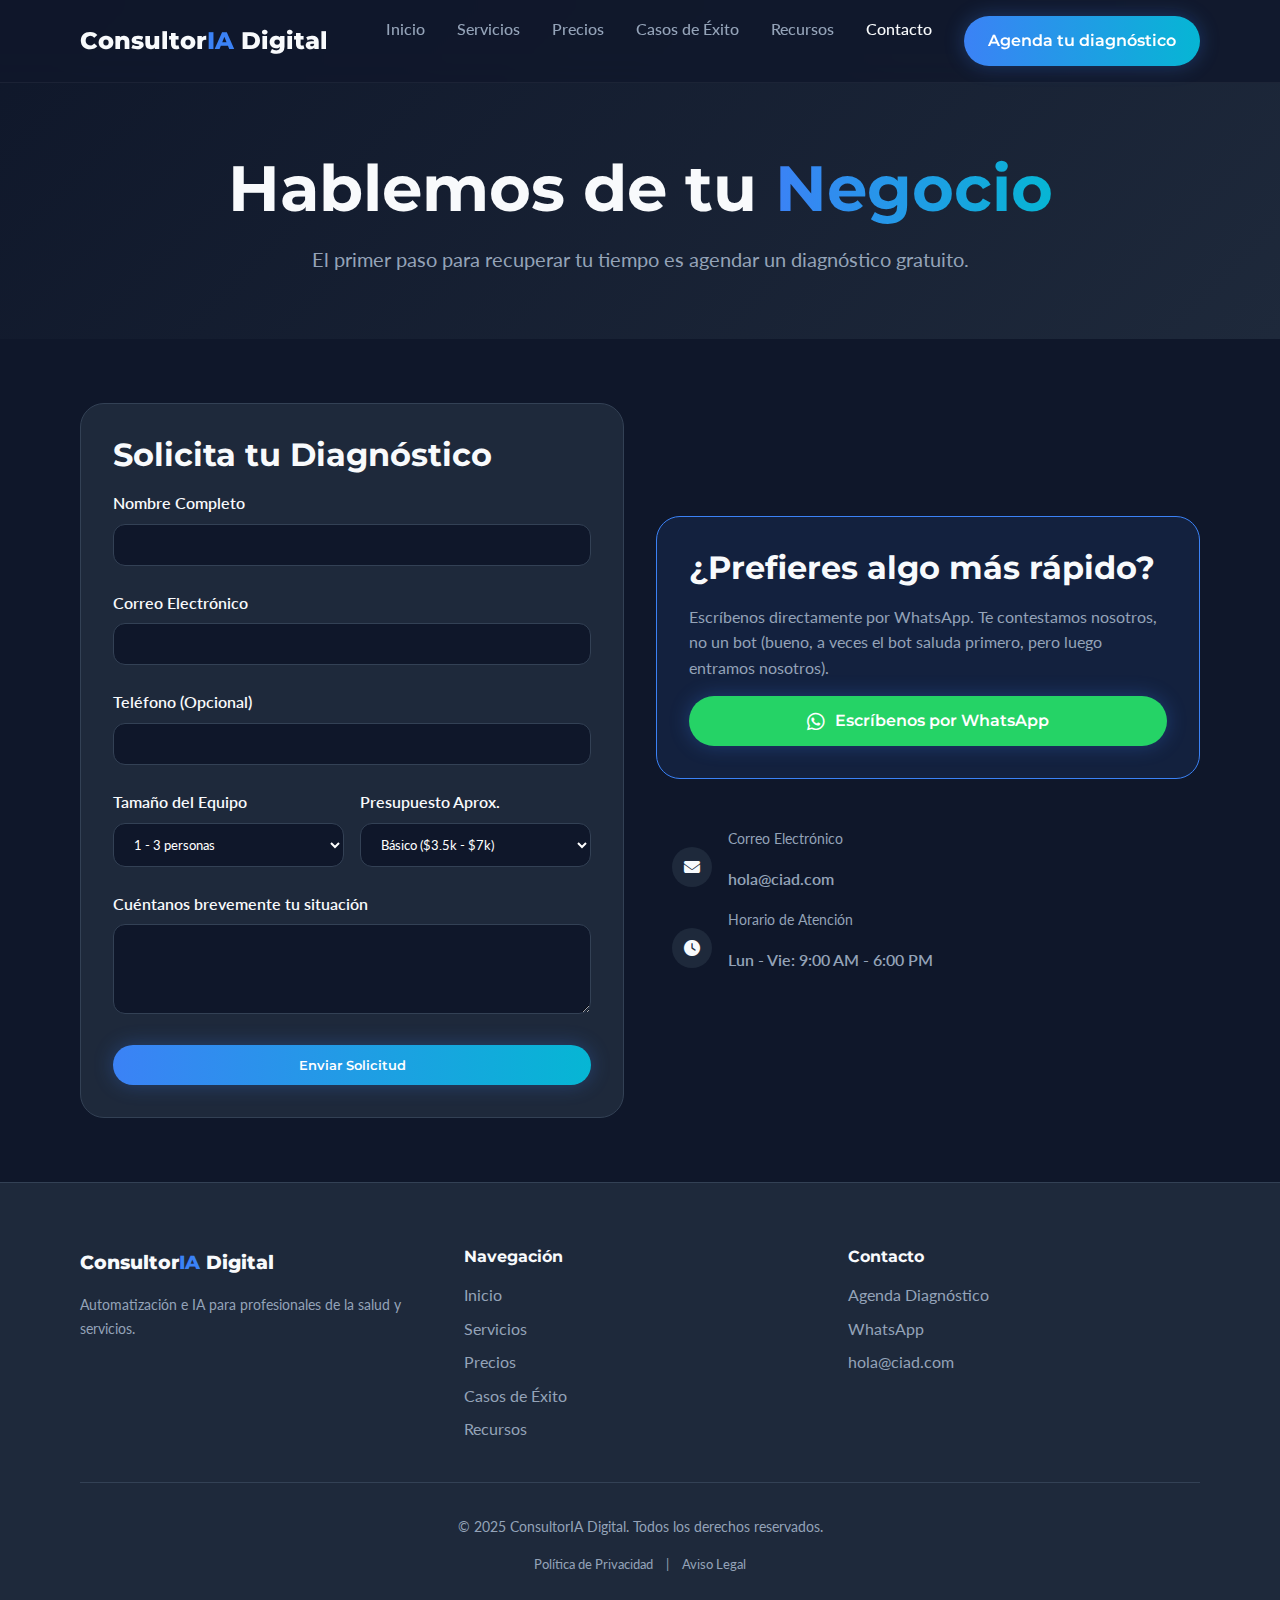
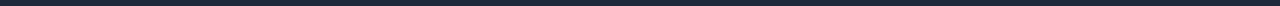
<file: contacto.html>
<!DOCTYPE html>
<html lang="es">

<head>
    <meta charset="UTF-8">
    <meta name="viewport" content="width=device-width, initial-scale=1.0">
    <title>Contacto y Diagnóstico | ConsultorIA Digital (CIAD)</title>
    <meta name="description" content="Agenda tu diagnóstico gratuito y empieza a automatizar tu consultorio hoy mismo.">

    <!-- Fonts -->
    <link rel="preconnect" href="https://fonts.googleapis.com">
    <link rel="preconnect" href="https://fonts.gstatic.com" crossorigin>
    <link
        href="https://fonts.googleapis.com/css2?family=Lato:wght@300;400;700&family=Montserrat:wght@400;600;700;800&display=swap"
        rel="stylesheet">

    <!-- Icons -->
    <link rel="stylesheet" href="https://cdnjs.cloudflare.com/ajax/libs/font-awesome/6.4.0/css/all.min.css">

    <!-- Styles -->
    <link rel="stylesheet" href="styles.css">
    <style>
        .form-group {
            margin-bottom: 1.5rem;
        }

        .form-label {
            display: block;
            margin-bottom: 0.5rem;
            font-weight: 600;
            color: var(--color-text-main);
        }

        .form-control {
            width: 100%;
            padding: 0.75rem 1rem;
            border-radius: var(--radius-md);
            border: 1px solid var(--color-border);
            background: var(--color-bg-dark);
            color: white;
            font-family: var(--font-body);
            transition: var(--transition-fast);
        }

        .form-control:focus {
            outline: none;
            border-color: var(--color-primary);
            box-shadow: 0 0 0 2px rgba(59, 130, 246, 0.2);
        }

        .error-message {
            color: #ef4444;
            font-size: 0.85rem;
            margin-top: 0.25rem;
            display: none;
        }

        .form-control.error {
            border-color: #ef4444;
        }

        .modal {
            position: fixed;
            top: 0;
            left: 0;
            width: 100%;
            height: 100%;
            background: rgba(0, 0, 0, 0.8);
            display: flex;
            align-items: center;
            justify-content: center;
            z-index: 2000;
            opacity: 0;
            pointer-events: none;
            transition: opacity 0.3s ease;
        }

        .modal.active {
            opacity: 1;
            pointer-events: all;
        }

        .modal-content {
            background: var(--color-bg-card);
            padding: 2rem;
            border-radius: var(--radius-lg);
            max-width: 500px;
            width: 90%;
            text-align: center;
            border: 1px solid var(--color-border);
            transform: translateY(20px);
            transition: transform 0.3s ease;
        }

        .modal.active .modal-content {
            transform: translateY(0);
        }
    </style>
</head>

<body>

    <!-- Header -->
    <header class="header">
        <div class="container nav-container">
            <a href="index.html" class="logo">Consultor<span>IA</span> Digital</a>

            <div class="mobile-toggle">
                <i class="fas fa-bars"></i>
            </div>

            <nav class="nav-menu">
                <a href="index.html#inicio" class="nav-link">Inicio</a>
                <a href="servicios.html" class="nav-link">Servicios</a>
                <a href="servicios.html#planes" class="nav-link">Precios</a>
                <a href="casos.html" class="nav-link">Casos de Éxito</a>
                <a href="recursos.html" class="nav-link">Recursos</a>
                <a href="contacto.html" class="nav-link active">Contacto</a>
                <a href="contacto.html" class="btn btn-primary nav-cta">Agenda tu diagnóstico</a>
            </nav>
        </div>
    </header>

    <!-- Hero Section -->
    <section class="section text-center" style="padding-top: 150px; background: var(--gradient-hero);">
        <div class="container fade-in-up">
            <h1 class="mb-4">Hablemos de tu <span class="text-gradient">Negocio</span></h1>
            <p style="font-size: 1.25rem; max-width: 800px; margin: 0 auto;">
                El primer paso para recuperar tu tiempo es agendar un diagnóstico gratuito.
            </p>
        </div>
    </section>

    <!-- Contact Content -->
    <section class="section">
        <div class="container">
            <div class="grid grid-cols-2 gap-md">
                <!-- Form -->
                <div class="fade-in-up"
                    style="background: var(--color-bg-card); padding: 2rem; border-radius: var(--radius-lg); border: 1px solid var(--color-border);">
                    <h3 class="mb-4">Solicita tu Diagnóstico</h3>
                    <form id="contactForm" novalidate>
                        <div class="form-group">
                            <label for="name" class="form-label">Nombre Completo</label>
                            <input type="text" id="name" class="form-control" required>
                            <div class="error-message">Por favor ingresa tu nombre.</div>
                        </div>

                        <div class="form-group">
                            <label for="email" class="form-label">Correo Electrónico</label>
                            <input type="email" id="email" class="form-control" required>
                            <div class="error-message">Por favor ingresa un correo válido.</div>
                        </div>

                        <div class="form-group">
                            <label for="phone" class="form-label">Teléfono (Opcional)</label>
                            <input type="tel" id="phone" class="form-control">
                        </div>

                        <div class="grid grid-cols-2 gap-sm">
                            <div class="form-group">
                                <label for="teamSize" class="form-label">Tamaño del Equipo</label>
                                <select id="teamSize" class="form-control">
                                    <option value="1-3">1 - 3 personas</option>
                                    <option value="4-10">4 - 10 personas</option>
                                    <option value="11+">Más de 10</option>
                                </select>
                            </div>
                            <div class="form-group">
                                <label for="budget" class="form-label">Presupuesto Aprox.</label>
                                <select id="budget" class="form-control">
                                    <option value="básico">Básico ($3.5k - $7k)</option>
                                    <option value="medio">Medio ($7k - $15k)</option>
                                    <option value="alto">Alto (+$15k)</option>
                                </select>
                            </div>
                        </div>

                        <div class="form-group">
                            <label for="message" class="form-label">Cuéntanos brevemente tu situación</label>
                            <textarea id="message" class="form-control" rows="4" minlength="10" required></textarea>
                            <div class="error-message">El mensaje debe tener al menos 10 caracteres.</div>
                        </div>

                        <button type="submit" class="btn btn-primary w-100" style="width: 100%;">Enviar
                            Solicitud</button>
                    </form>
                </div>

                <!-- Direct Contact -->
                <div class="fade-in-up flex flex-col justify-center">
                    <div
                        style="background: rgba(59, 130, 246, 0.1); padding: 2rem; border-radius: var(--radius-lg); border: 1px solid var(--color-primary); margin-bottom: 2rem;">
                        <h3 class="mb-3">¿Prefieres algo más rápido?</h3>
                        <p class="mb-4">Escríbenos directamente por WhatsApp. Te contestamos nosotros, no un bot (bueno,
                            a veces el bot saluda primero, pero luego entramos nosotros).</p>
                        <a href="https://wa.me/527716642367" target="_blank" class="btn btn-primary"
                            style="background: #25D366; border: none; width: 100%;">
                            <i class="fab fa-whatsapp fa-lg" style="margin-right: 10px;"></i> Escríbenos por WhatsApp
                        </a>
                    </div>

                    <div style="padding: 1rem;">
                        <div class="flex items-center mb-4">
                            <div
                                style="width: 40px; height: 40px; background: var(--color-bg-card); border-radius: 50%; display: flex; align-items: center; justify-content: center; margin-right: 1rem;">
                                <i class="fas fa-envelope text-primary"></i>
                            </div>
                            <div>
                                <p style="font-size: 0.9rem; color: var(--color-text-muted);">Correo Electrónico</p>
                                <p style="font-weight: 600;">hola@ciad.com</p>
                            </div>
                        </div>
                        <div class="flex items-center">
                            <div
                                style="width: 40px; height: 40px; background: var(--color-bg-card); border-radius: 50%; display: flex; align-items: center; justify-content: center; margin-right: 1rem;">
                                <i class="fas fa-clock text-primary"></i>
                            </div>
                            <div>
                                <p style="font-size: 0.9rem; color: var(--color-text-muted);">Horario de Atención</p>
                                <p style="font-weight: 600;">Lun - Vie: 9:00 AM - 6:00 PM</p>
                            </div>
                        </div>
                    </div>
                </div>
            </div>
        </div>
    </section>

    <!-- Footer -->
    <footer class="footer">
        <div class="container">
            <div class="footer-grid">
                <div class="footer-col">
                    <a href="index.html" class="logo"
                        style="font-size: 1.2rem; display: block; margin-bottom: 1rem;">Consultor<span>IA</span>
                        Digital</a>
                    <p style="font-size: 0.9rem;">Automatización e IA para profesionales de la salud y servicios.</p>
                </div>
                <div class="footer-col">
                    <h4>Navegación</h4>
                    <ul class="footer-links">
                        <li><a href="index.html#inicio">Inicio</a></li>
                        <li><a href="servicios.html">Servicios</a></li>
                        <li><a href="servicios.html#planes">Precios</a></li>
                        <li><a href="casos.html">Casos de Éxito</a></li>
                        <li><a href="recursos.html">Recursos</a></li>
                    </ul>
                </div>
                <div class="footer-col">
                    <h4>Contacto</h4>
                    <ul class="footer-links">
                        <li><a href="contacto.html">Agenda Diagnóstico</a></li>
                        <li><a href="https://wa.me/527716642367">WhatsApp</a></li>
                        <li><a href="mailto:hola@ciad.com">hola@ciad.com</a></li>
                    </ul>
                </div>
            </div>
            <div class="footer-bottom">
                <p>&copy; 2025 ConsultorIA Digital. Todos los derechos reservados.</p>
                <div style="margin-top: 10px; font-size: 0.8rem;">
                    <a href="politicas.html" style="margin: 0 10px;">Política de Privacidad</a> |
                    <a href="aviso-legal.html" style="margin: 0 10px;">Aviso Legal</a>
                </div>
            </div>
        </div>
    </footer>

    <!-- Success Modal -->
    <div class="modal" id="successModal">
        <div class="modal-content">
            <div
                style="width: 60px; height: 60px; background: rgba(16, 185, 129, 0.2); color: #10b981; border-radius: 50%; display: flex; align-items: center; justify-content: center; margin: 0 auto 1.5rem;">
                <i class="fas fa-check fa-2x"></i>
            </div>
            <h3 class="mb-2">¡Mensaje Enviado!</h3>
            <p class="mb-4">Gracias por contactarnos. Hemos recibido tu solicitud y te escribiremos pronto para agendar
                tu diagnóstico.</p>
            <button class="btn btn-primary" onclick="closeModal()">Entendido</button>
        </div>
    </div>

    <script src="main.js"></script>
</body>

</html>
</file>
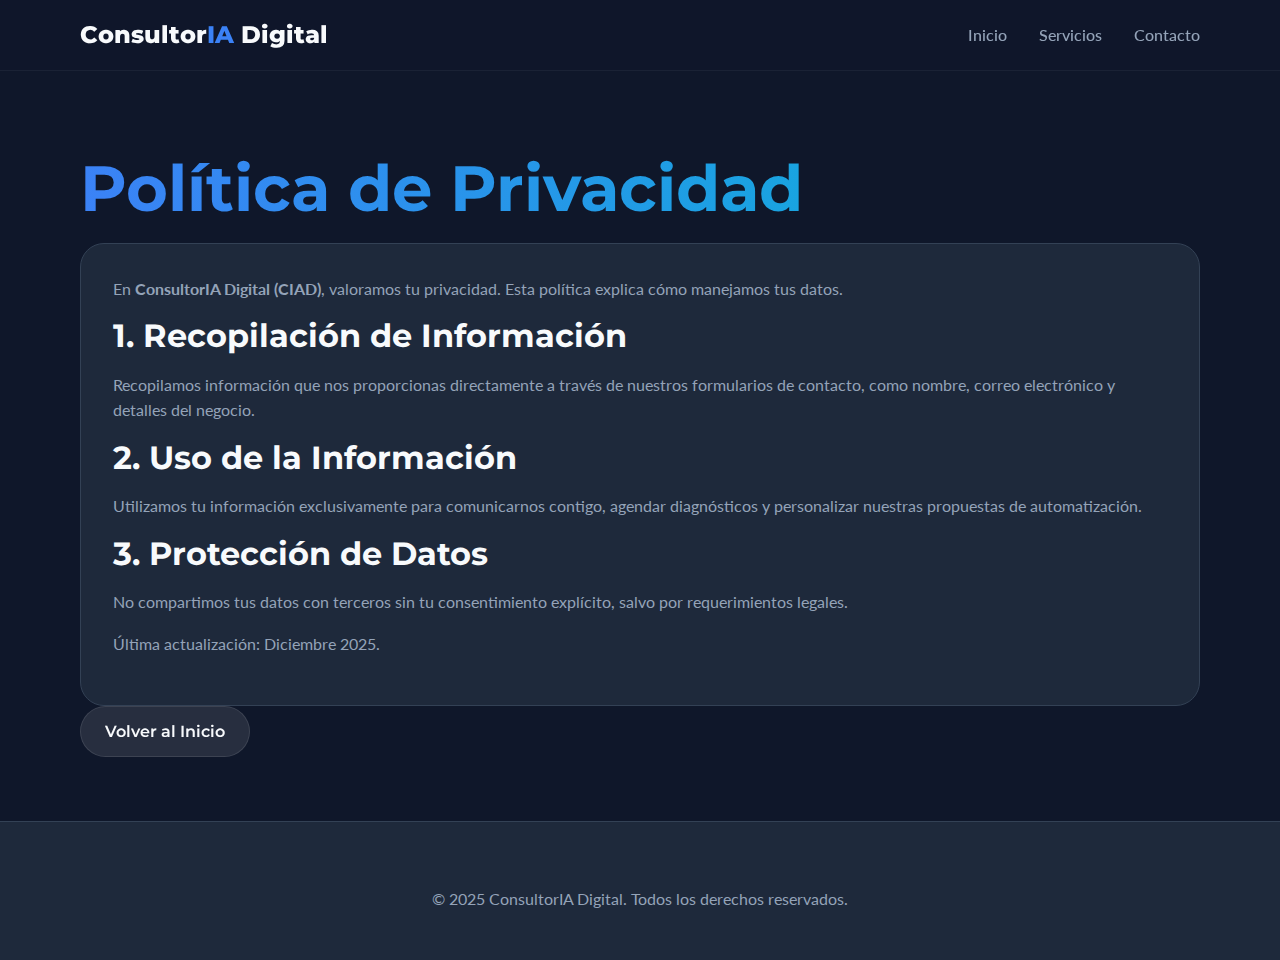
<file: politicas.html>
<!DOCTYPE html>
<html lang="es">

<head>
    <meta charset="UTF-8">
    <meta name="viewport" content="width=device-width, initial-scale=1.0">
    <title>Política de Privacidad | ConsultorIA Digital (CIAD)</title>
    <link rel="preconnect" href="https://fonts.googleapis.com">
    <link rel="preconnect" href="https://fonts.gstatic.com" crossorigin>
    <link href="https://fonts.googleapis.com/css2?family=Lato:wght@400;700&family=Montserrat:wght@600;700&display=swap"
        rel="stylesheet">
    <link rel="stylesheet" href="https://cdnjs.cloudflare.com/ajax/libs/font-awesome/6.4.0/css/all.min.css">
    <link rel="stylesheet" href="styles.css">
</head>

<body>
    <header class="header">
        <div class="container nav-container">
            <a href="index.html" class="logo">Consultor<span>IA</span> Digital</a>
            <nav class="nav-menu">
                <a href="index.html#inicio" class="nav-link">Inicio</a>
                <a href="servicios.html" class="nav-link">Servicios</a>
                <a href="contacto.html" class="nav-link">Contacto</a>
            </nav>
        </div>
    </header>

    <section class="section" style="padding-top: 150px;">
        <div class="container">
            <h1 class="mb-4 text-gradient">Política de Privacidad</h1>
            <div class="card"
                style="background: var(--color-bg-card); padding: 2rem; border-radius: var(--radius-lg); border: 1px solid var(--color-border);">
                <p class="mb-4">En <strong>ConsultorIA Digital (CIAD)</strong>, valoramos tu privacidad. Esta política
                    explica cómo manejamos tus datos.</p>
                <h3 class="mb-3">1. Recopilación de Información</h3>
                <p class="mb-4">Recopilamos información que nos proporcionas directamente a través de nuestros
                    formularios de contacto, como nombre, correo electrónico y detalles del negocio.</p>
                <h3 class="mb-3">2. Uso de la Información</h3>
                <p class="mb-4">Utilizamos tu información exclusivamente para comunicarnos contigo, agendar diagnósticos
                    y personalizar nuestras propuestas de automatización.</p>
                <h3 class="mb-3">3. Protección de Datos</h3>
                <p class="mb-4">No compartimos tus datos con terceros sin tu consentimiento explícito, salvo por
                    requerimientos legales.</p>
                <p class="mt-4">Última actualización: Diciembre 2025.</p>
            </div>
            <div class="mt-4">
                <a href="index.html" class="btn btn-secondary">Volver al Inicio</a>
            </div>
        </div>
    </section>

    <footer class="footer">
        <div class="container text-center">
            <p>&copy; 2025 ConsultorIA Digital. Todos los derechos reservados.</p>
        </div>
    </footer>
    <script src="main.js"></script>
</body>

</html>
</file>
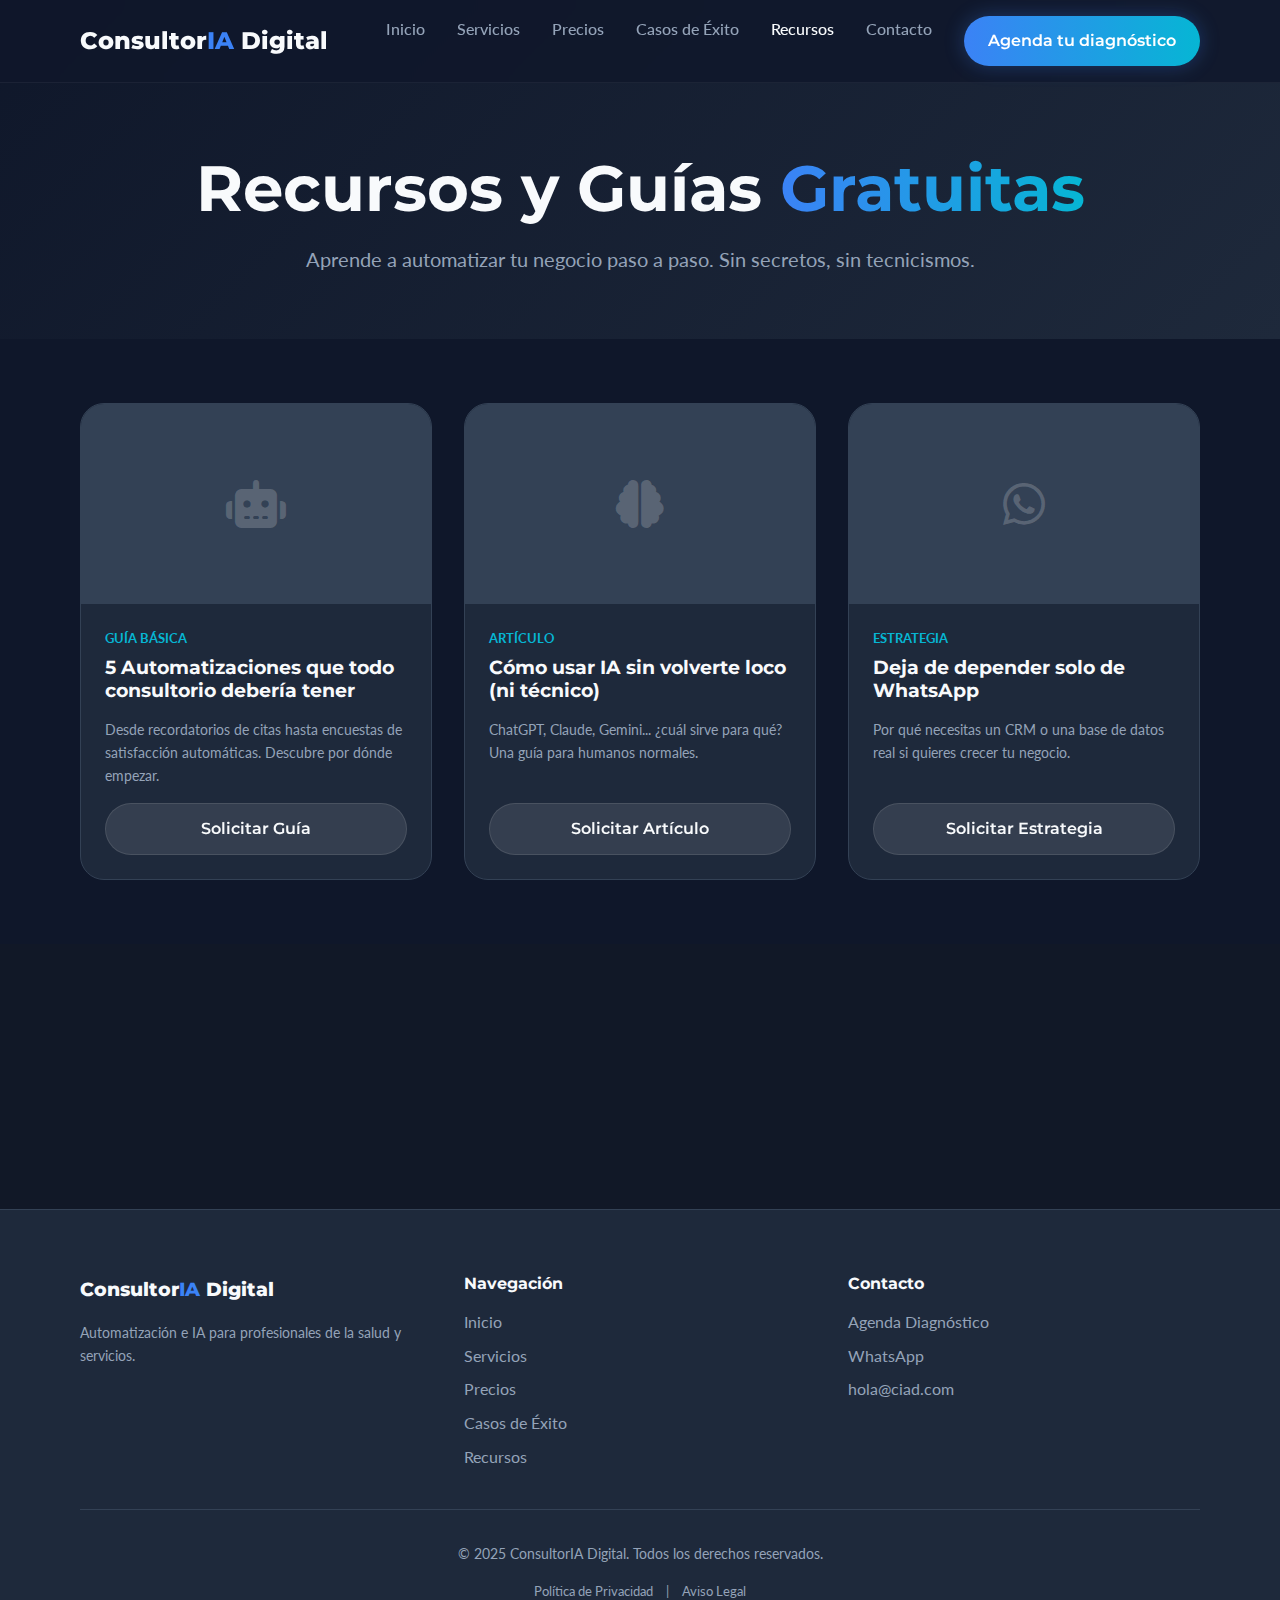
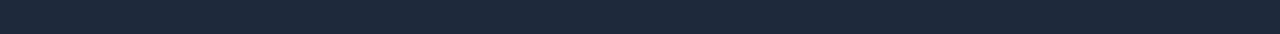
<file: recursos.html>
<!DOCTYPE html>
<html lang="es">

<head>
    <meta charset="UTF-8">
    <meta name="viewport" content="width=device-width, initial-scale=1.0">
    <title>Recursos Gratuitos | ConsultorIA Digital (CIAD)</title>
    <meta name="description" content="Guías, artículos y recursos gratuitos sobre automatización e IA para tu negocio.">

    <!-- Fonts -->
    <link rel="preconnect" href="https://fonts.googleapis.com">
    <link rel="preconnect" href="https://fonts.gstatic.com" crossorigin>
    <link
        href="https://fonts.googleapis.com/css2?family=Lato:wght@300;400;700&family=Montserrat:wght@400;600;700;800&display=swap"
        rel="stylesheet">

    <!-- Icons -->
    <link rel="stylesheet" href="https://cdnjs.cloudflare.com/ajax/libs/font-awesome/6.4.0/css/all.min.css">

    <!-- Styles -->
    <link rel="stylesheet" href="styles.css">
</head>

<body>

    <!-- Header -->
    <header class="header">
        <div class="container nav-container">
            <a href="index.html" class="logo">Consultor<span>IA</span> Digital</a>

            <div class="mobile-toggle">
                <i class="fas fa-bars"></i>
            </div>

            <nav class="nav-menu">
                <a href="index.html#inicio" class="nav-link">Inicio</a>
                <a href="servicios.html" class="nav-link">Servicios</a>
                <a href="servicios.html#planes" class="nav-link">Precios</a>
                <a href="casos.html" class="nav-link">Casos de Éxito</a>
                <a href="recursos.html" class="nav-link active">Recursos</a>
                <a href="contacto.html" class="nav-link">Contacto</a>
                <a href="contacto.html" class="btn btn-primary nav-cta">Agenda tu diagnóstico</a>
            </nav>
        </div>
    </header>

    <!-- Hero Section -->
    <section class="section text-center" style="padding-top: 150px; background: var(--gradient-hero);">
        <div class="container fade-in-up">
            <h1 class="mb-4">Recursos y Guías <span class="text-gradient">Gratuitas</span></h1>
            <p style="font-size: 1.25rem; max-width: 800px; margin: 0 auto;">
                Aprende a automatizar tu negocio paso a paso. Sin secretos, sin tecnicismos.
            </p>
        </div>
    </section>

    <!-- Resources Grid -->
    <section class="section">
        <div class="container">
            <div class="grid grid-cols-3 gap-md">
                <!-- Resource 1 -->
                <div class="card fade-in-up"
                    style="background: var(--color-bg-card); border-radius: var(--radius-lg); overflow: hidden; border: 1px solid var(--color-border); display: flex; flex-direction: column;">
                    <div
                        style="height: 200px; background: #334155; display: flex; align-items: center; justify-content: center;">
                        <i class="fas fa-robot fa-3x" style="color: rgba(255,255,255,0.2);"></i>
                    </div>
                    <div style="padding: 1.5rem; flex-grow: 1; display: flex; flex-direction: column;">
                        <div
                            style="font-size: 0.8rem; color: var(--color-accent); font-weight: 700; margin-bottom: 0.5rem;">
                            GUÍA BÁSICA</div>
                        <h3 class="mb-3" style="font-size: 1.2rem;">5 Automatizaciones que todo consultorio debería
                            tener</h3>
                        <p class="mb-4" style="font-size: 0.9rem;">Desde recordatorios de citas hasta encuestas de
                            satisfacción automáticas. Descubre por dónde empezar.</p>
                        <a href="contacto.html?recurso=5-automatizaciones" class="btn btn-secondary"
                            style="margin-top: auto; width: 100%;">Solicitar Guía</a>
                    </div>
                </div>

                <!-- Resource 2 -->
                <div class="card fade-in-up"
                    style="background: var(--color-bg-card); border-radius: var(--radius-lg); overflow: hidden; border: 1px solid var(--color-border); display: flex; flex-direction: column;">
                    <div
                        style="height: 200px; background: #334155; display: flex; align-items: center; justify-content: center;">
                        <i class="fas fa-brain fa-3x" style="color: rgba(255,255,255,0.2);"></i>
                    </div>
                    <div style="padding: 1.5rem; flex-grow: 1; display: flex; flex-direction: column;">
                        <div
                            style="font-size: 0.8rem; color: var(--color-accent); font-weight: 700; margin-bottom: 0.5rem;">
                            ARTÍCULO</div>
                        <h3 class="mb-3" style="font-size: 1.2rem;">Cómo usar IA sin volverte loco (ni técnico)</h3>
                        <p class="mb-4" style="font-size: 0.9rem;">ChatGPT, Claude, Gemini... ¿cuál sirve para qué? Una
                            guía para humanos normales.</p>
                        <a href="contacto.html?recurso=ia-humanos" class="btn btn-secondary"
                            style="margin-top: auto; width: 100%;">Solicitar Artículo</a>
                    </div>
                </div>

                <!-- Resource 3 -->
                <div class="card fade-in-up"
                    style="background: var(--color-bg-card); border-radius: var(--radius-lg); overflow: hidden; border: 1px solid var(--color-border); display: flex; flex-direction: column;">
                    <div
                        style="height: 200px; background: #334155; display: flex; align-items: center; justify-content: center;">
                        <i class="fab fa-whatsapp fa-3x" style="color: rgba(255,255,255,0.2);"></i>
                    </div>
                    <div style="padding: 1.5rem; flex-grow: 1; display: flex; flex-direction: column;">
                        <div
                            style="font-size: 0.8rem; color: var(--color-accent); font-weight: 700; margin-bottom: 0.5rem;">
                            ESTRATEGIA</div>
                        <h3 class="mb-3" style="font-size: 1.2rem;">Deja de depender solo de WhatsApp</h3>
                        <p class="mb-4" style="font-size: 0.9rem;">Por qué necesitas un CRM o una base de datos real si
                            quieres crecer tu negocio.</p>
                        <a href="contacto.html?recurso=despacho-whatsapp" class="btn btn-secondary"
                            style="margin-top: auto; width: 100%;">Solicitar Estrategia</a>
                    </div>
                </div>
            </div>
        </div>
    </section>

    <!-- Newsletter Placeholder -->
    <section class="section text-center" style="background: #111827;">
        <div class="container fade-in-up" style="max-width: 600px;">
            <h3 class="mb-3">No te pierdas nada</h3>
            <p class="mb-4">Suscríbete para recibir nuestros mejores tips de automatización una vez al mes.</p>
            <div class="flex gap-sm">
                <input type="email" placeholder="Tu correo electrónico"
                    style="flex: 1; padding: 0.75rem 1rem; border-radius: var(--radius-full); border: 1px solid var(--color-border); background: var(--color-bg-dark); color: white;">
                <button class="btn btn-primary">Suscribirme</button>
            </div>
        </div>
    </section>

    <!-- Footer -->
    <footer class="footer">
        <div class="container">
            <div class="footer-grid">
                <div class="footer-col">
                    <a href="index.html" class="logo"
                        style="font-size: 1.2rem; display: block; margin-bottom: 1rem;">Consultor<span>IA</span>
                        Digital</a>
                    <p style="font-size: 0.9rem;">Automatización e IA para profesionales de la salud y servicios.</p>
                </div>
                <div class="footer-col">
                    <h4>Navegación</h4>
                    <ul class="footer-links">
                        <li><a href="index.html#inicio">Inicio</a></li>
                        <li><a href="servicios.html">Servicios</a></li>
                        <li><a href="servicios.html#planes">Precios</a></li>
                        <li><a href="casos.html">Casos de Éxito</a></li>
                        <li><a href="recursos.html">Recursos</a></li>
                    </ul>
                </div>
                <div class="footer-col">
                    <h4>Contacto</h4>
                    <ul class="footer-links">
                        <li><a href="contacto.html">Agenda Diagnóstico</a></li>
                        <li><a href="https://wa.me/527716642367">WhatsApp</a></li>
                        <li><a href="mailto:hola@ciad.com">hola@ciad.com</a></li>
                    </ul>
                </div>
            </div>
            <div class="footer-bottom">
                <p>&copy; 2025 ConsultorIA Digital. Todos los derechos reservados.</p>
                <div style="margin-top: 10px; font-size: 0.8rem;">
                    <a href="politicas.html" style="margin: 0 10px;">Política de Privacidad</a> |
                    <a href="aviso-legal.html" style="margin: 0 10px;">Aviso Legal</a>
                </div>
            </div>
        </div>
    </footer>

    <script src="main.js"></script>
</body>

</html>
</file>
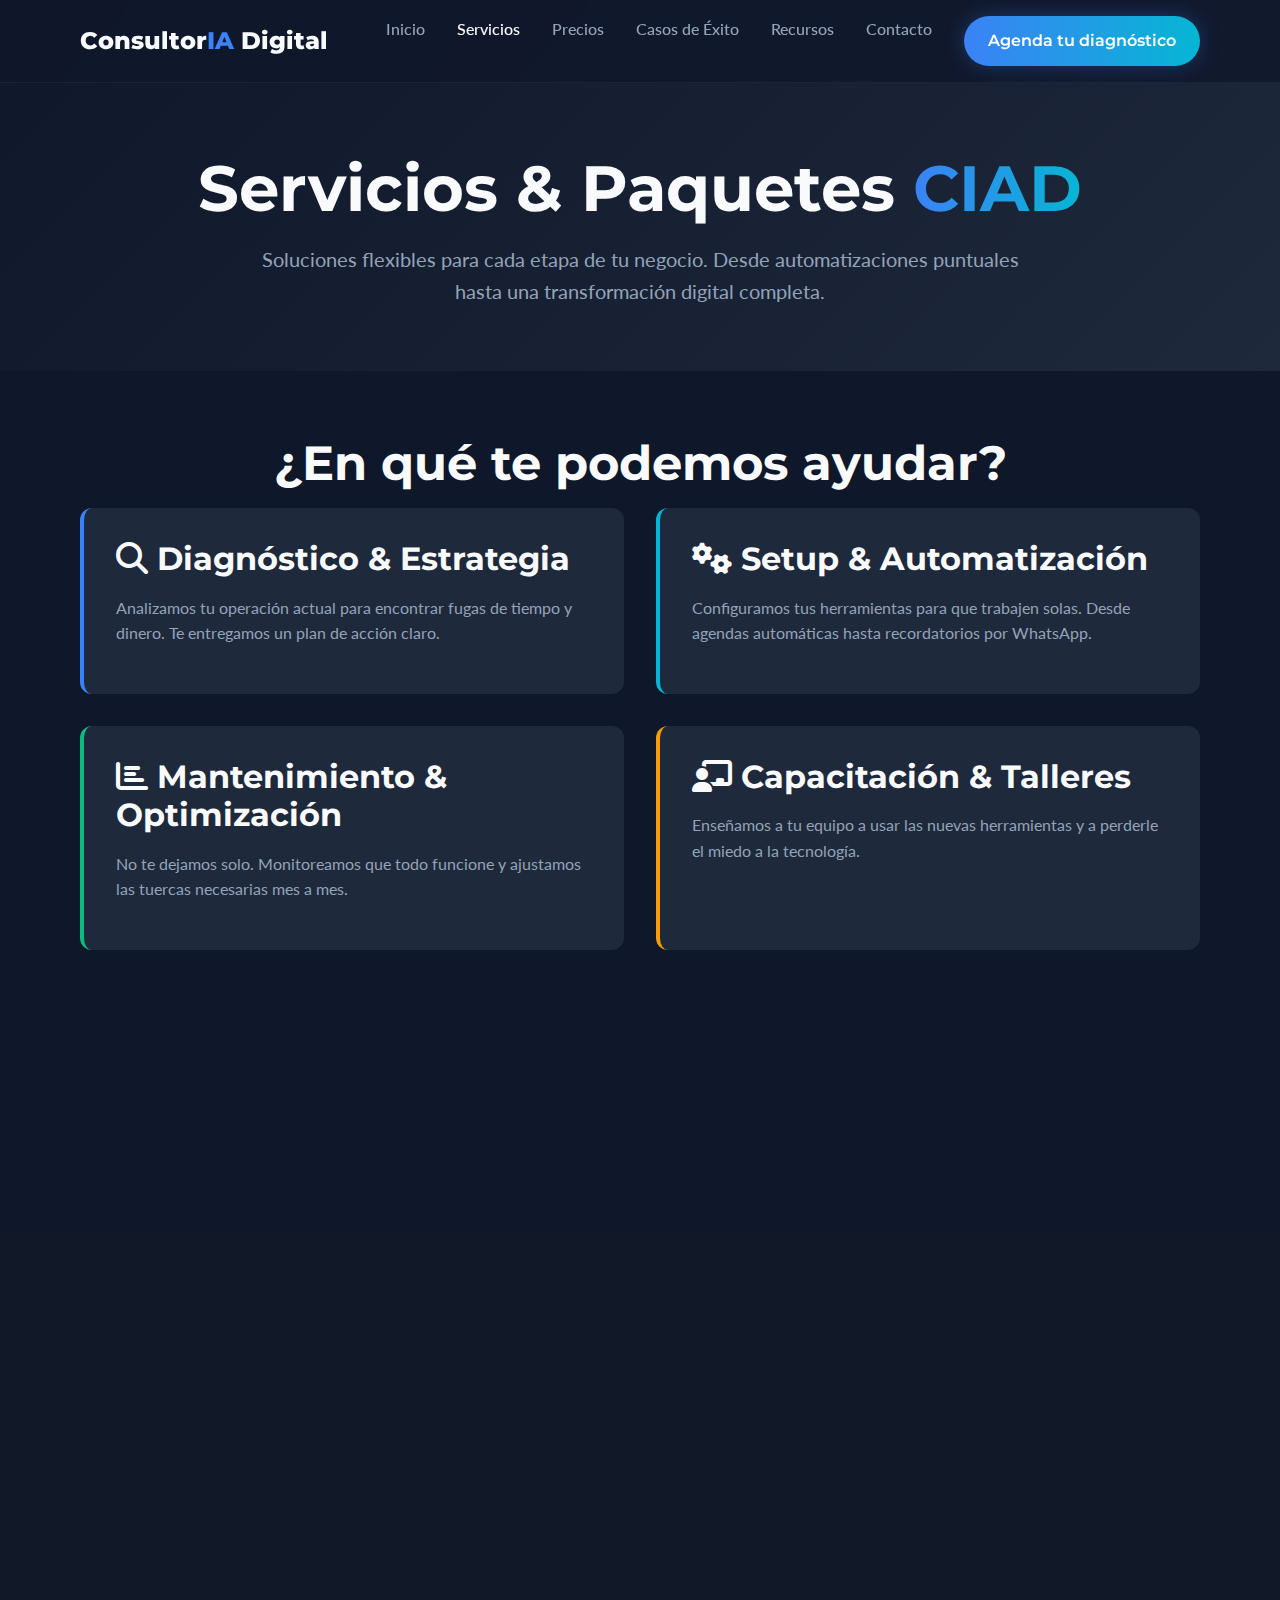
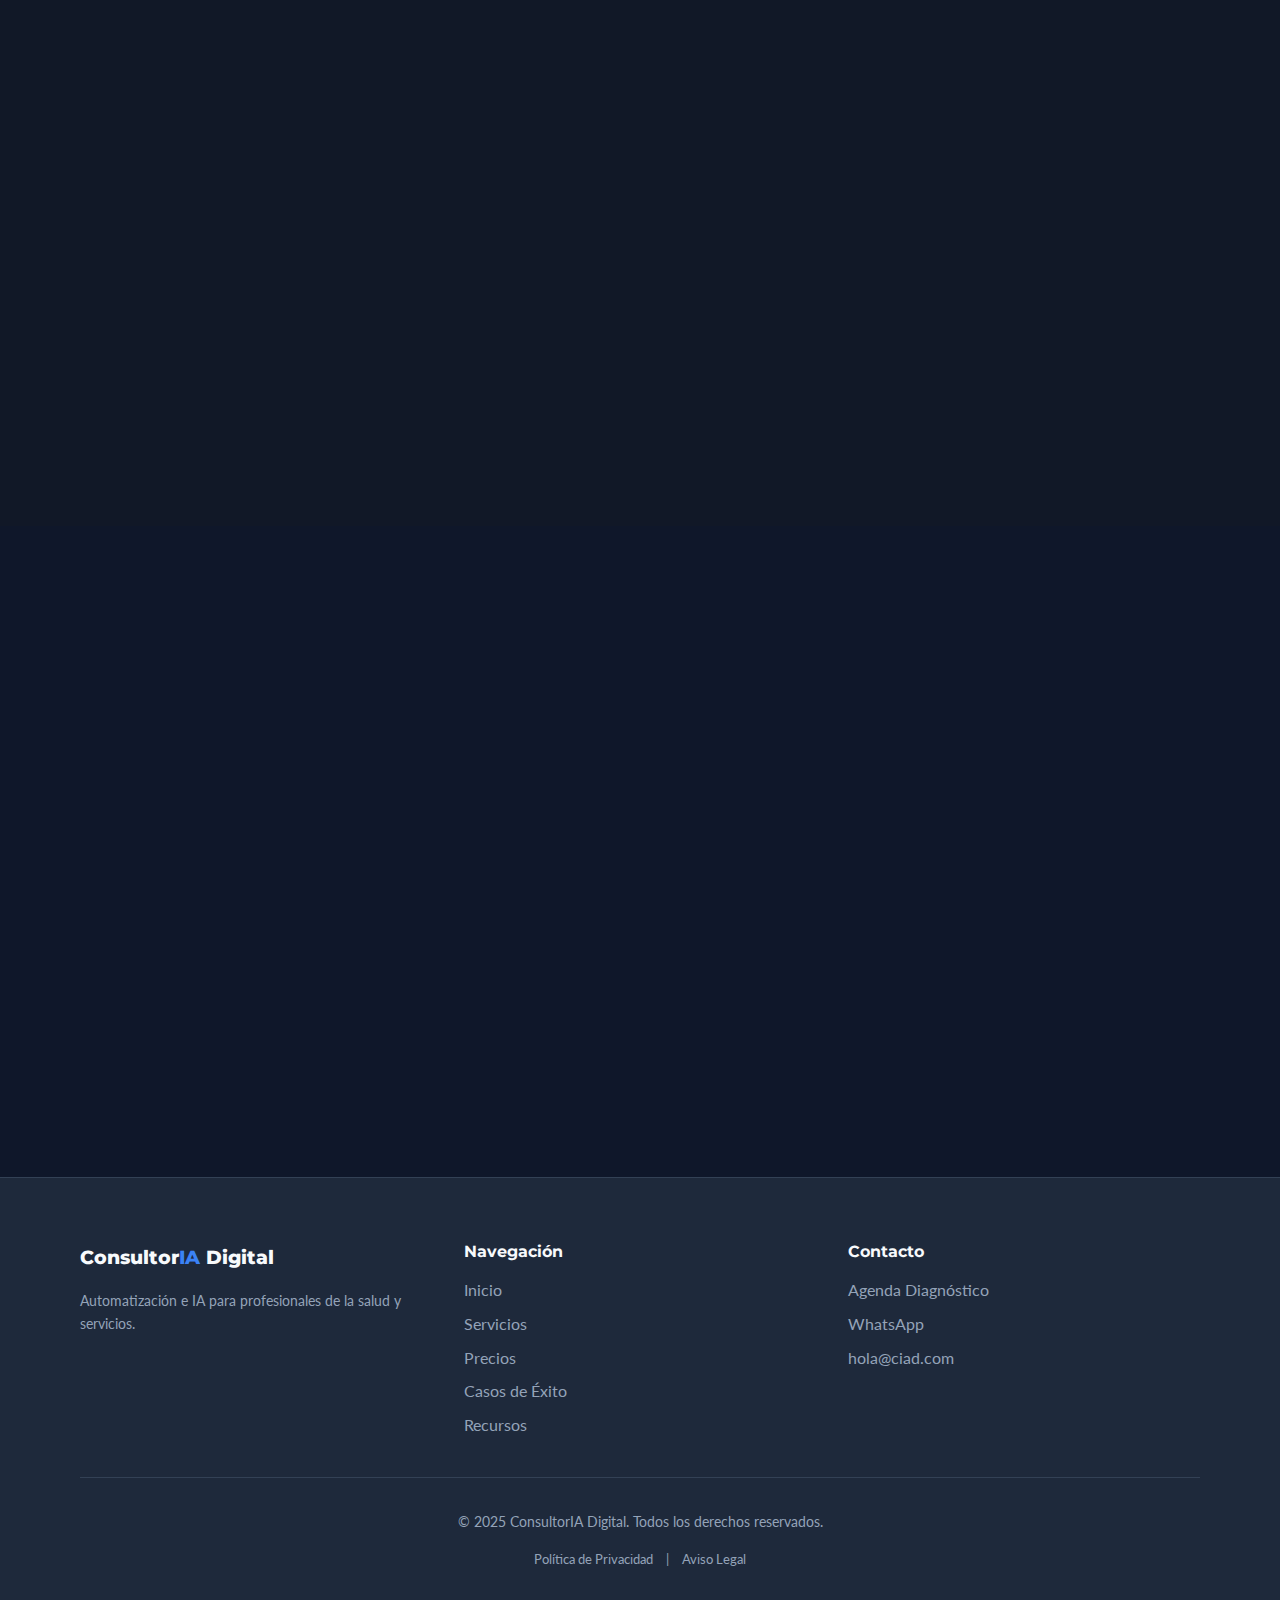
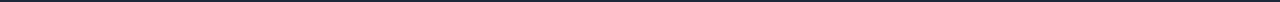
<file: servicios.html>
<!DOCTYPE html>
<html lang="es">

<head>
    <meta charset="UTF-8">
    <meta name="viewport" content="width=device-width, initial-scale=1.0">
    <title>Servicios y Paquetes | ConsultorIA Digital (CIAD)</title>
    <meta name="description"
        content="Conoce nuestros servicios de automatización, IA y marketing para consultorios. Planes mensuales y paquetes a medida.">

    <!-- Fonts -->
    <link rel="preconnect" href="https://fonts.googleapis.com">
    <link rel="preconnect" href="https://fonts.gstatic.com" crossorigin>
    <link
        href="https://fonts.googleapis.com/css2?family=Lato:wght@300;400;700&family=Montserrat:wght@400;600;700;800&display=swap"
        rel="stylesheet">

    <!-- Icons -->
    <link rel="stylesheet" href="https://cdnjs.cloudflare.com/ajax/libs/font-awesome/6.4.0/css/all.min.css">

    <!-- Styles -->
    <link rel="stylesheet" href="styles.css">
</head>

<body>

    <!-- Header -->
    <header class="header">
        <div class="container nav-container">
            <a href="index.html" class="logo">Consultor<span>IA</span> Digital</a>

            <div class="mobile-toggle">
                <i class="fas fa-bars"></i>
            </div>

            <nav class="nav-menu">
                <a href="index.html#inicio" class="nav-link">Inicio</a>
                <a href="servicios.html" class="nav-link active">Servicios</a>
                <a href="servicios.html#planes" class="nav-link">Precios</a>
                <a href="casos.html" class="nav-link">Casos de Éxito</a>
                <a href="recursos.html" class="nav-link">Recursos</a>
                <a href="contacto.html" class="nav-link">Contacto</a>
                <a href="contacto.html" class="btn btn-primary nav-cta">Agenda tu diagnóstico</a>
            </nav>
        </div>
    </header>

    <!-- Hero Section -->
    <section class="section text-center" style="padding-top: 150px; background: var(--gradient-hero);">
        <div class="container fade-in-up">
            <h1 class="mb-4">Servicios & Paquetes <span class="text-gradient">CIAD</span></h1>
            <p style="font-size: 1.25rem; max-width: 800px; margin: 0 auto;">
                Soluciones flexibles para cada etapa de tu negocio. Desde automatizaciones puntuales hasta una
                transformación digital completa.
            </p>
        </div>
    </section>

    <!-- Service Families -->
    <section class="section">
        <div class="container">
            <div class="text-center mb-5 fade-in-up">
                <h2>¿En qué te podemos ayudar?</h2>
            </div>

            <div class="grid grid-cols-2 gap-md">
                <!-- Family 1 -->
                <div class="fade-in-up"
                    style="background: var(--color-bg-card); padding: 2rem; border-radius: var(--radius-md); border-left: 4px solid var(--color-primary);">
                    <h3 class="mb-3"><i class="fas fa-search text-primary mr-2"></i> Diagnóstico & Estrategia</h3>
                    <p>Analizamos tu operación actual para encontrar fugas de tiempo y dinero. Te entregamos un plan de
                        acción claro.</p>
                </div>
                <!-- Family 2 -->
                <div class="fade-in-up"
                    style="background: var(--color-bg-card); padding: 2rem; border-radius: var(--radius-md); border-left: 4px solid var(--color-accent);">
                    <h3 class="mb-3"><i class="fas fa-cogs text-accent mr-2"></i> Setup & Automatización</h3>
                    <p>Configuramos tus herramientas para que trabajen solas. Desde agendas automáticas hasta
                        recordatorios por WhatsApp.</p>
                </div>
                <!-- Family 3 -->
                <div class="fade-in-up"
                    style="background: var(--color-bg-card); padding: 2rem; border-radius: var(--radius-md); border-left: 4px solid #10b981;">
                    <h3 class="mb-3"><i class="fas fa-chart-bar text-success mr-2"></i> Mantenimiento & Optimización
                    </h3>
                    <p>No te dejamos solo. Monitoreamos que todo funcione y ajustamos las tuercas necesarias mes a mes.
                    </p>
                </div>
                <!-- Family 4 -->
                <div class="fade-in-up"
                    style="background: var(--color-bg-card); padding: 2rem; border-radius: var(--radius-md); border-left: 4px solid #f59e0b;">
                    <h3 class="mb-3"><i class="fas fa-chalkboard-teacher text-warning mr-2"></i> Capacitación & Talleres
                    </h3>
                    <p>Enseñamos a tu equipo a usar las nuevas herramientas y a perderle el miedo a la tecnología.</p>
                </div>
                <!-- Family 5 -->
                <div class="fade-in-up"
                    style="background: var(--color-bg-card); padding: 2rem; border-radius: var(--radius-md); border-left: 4px solid #ef4444;">
                    <h3 class="mb-3"><i class="fas fa-bullhorn text-danger mr-2"></i> Publicidad Digital</h3>
                    <p>Gestionamos tus campañas en Meta y Google para atraer a los pacientes correctos (Gestión de
                        pauta).</p>
                </div>
                <!-- Family 6 -->
                <div class="fade-in-up"
                    style="background: var(--color-bg-card); padding: 2rem; border-radius: var(--radius-md); border-left: 4px solid #8b5cf6;">
                    <h3 class="mb-3"><i class="fas fa-robot text-purple mr-2"></i> IA & GPTs Personalizados</h3>
                    <p>Creamos asistentes de IA entrenados con tu información para responder dudas frecuentes 24/7.</p>
                </div>
            </div>
        </div>
    </section>

    <!-- One Shot Packages -->
    <section class="section" style="background: #111827;">
        <div class="container">
            <div class="text-center mb-5 fade-in-up">
                <h2>Paquetes "One Shot"</h2>
                <p>Soluciones de pago único para necesidades específicas.</p>
            </div>

            <div class="grid grid-cols-2 gap-md">
                <!-- Package 1 -->
                <div class="card fade-in-up"
                    style="background: var(--color-bg-card); padding: 2rem; border-radius: var(--radius-lg); border: 1px solid var(--color-border);">
                    <h3>Arranque Inteligente</h3>
                    <p class="mb-3 text-muted">Para quien empieza y quiere hacerlo bien desde el día 1.</p>
                    <ul class="mb-4">
                        <li class="mb-2"><i class="fas fa-check text-primary"></i> Configuración de Agenda</li>
                        <li class="mb-2"><i class="fas fa-check text-primary"></i> WhatsApp Business Setup</li>
                        <li class="mb-2"><i class="fas fa-check text-primary"></i> Formulario de admisión digital</li>
                    </ul>
                    <a href="contacto.html?package=arranque" class="btn btn-secondary w-100">Solicitar Paquete</a>
                </div>
                <!-- Package 2 -->
                <div class="card fade-in-up"
                    style="background: var(--color-bg-card); padding: 2rem; border-radius: var(--radius-lg); border: 1px solid var(--color-border);">
                    <h3>Embudo Lleno</h3>
                    <p class="mb-3 text-muted">Para reactivar bases de datos de pacientes antiguos.</p>
                    <ul class="mb-4">
                        <li class="mb-2"><i class="fas fa-check text-primary"></i> Campaña de reactivación</li>
                        <li class="mb-2"><i class="fas fa-check text-primary"></i> Diseño de mensajes persuasivos</li>
                        <li class="mb-2"><i class="fas fa-check text-primary"></i> Automatización de seguimiento</li>
                    </ul>
                    <a href="contacto.html?package=embudo" class="btn btn-secondary w-100">Solicitar Paquete</a>
                </div>
                <!-- Package 3 -->
                <div class="card fade-in-up"
                    style="background: var(--color-bg-card); padding: 2rem; border-radius: var(--radius-lg); border: 1px solid var(--color-border);">
                    <h3>Consultorio 100% Automatizado</h3>
                    <p class="mb-3 text-muted">La transformación total de tu operación administrativa.</p>
                    <ul class="mb-4">
                        <li class="mb-2"><i class="fas fa-check text-primary"></i> Todo el flujo de cita automatizado
                        </li>
                        <li class="mb-2"><i class="fas fa-check text-primary"></i> Cobranza y facturación básica</li>
                        <li class="mb-2"><i class="fas fa-check text-primary"></i> Dashboard de control total</li>
                    </ul>
                    <a href="contacto.html?package=automatizado" class="btn btn-secondary w-100">Solicitar Paquete</a>
                </div>
                <!-- Package 4 -->
                <div class="card fade-in-up"
                    style="background: var(--color-bg-card); padding: 2rem; border-radius: var(--radius-lg); border: 1px solid var(--color-border);">
                    <h3>IA en tu Negocio</h3>
                    <p class="mb-3 text-muted">Implementación de asistentes inteligentes.</p>
                    <ul class="mb-4">
                        <li class="mb-2"><i class="fas fa-check text-primary"></i> Creación de GPT personalizado</li>
                        <li class="mb-2"><i class="fas fa-check text-primary"></i> Entrenamiento con tus datos</li>
                        <li class="mb-2"><i class="fas fa-check text-primary"></i> Integración web básica</li>
                    </ul>
                    <a href="contacto.html?package=ia" class="btn btn-secondary w-100">Solicitar Paquete</a>
                </div>
            </div>
        </div>
    </section>

    <!-- Monthly Plans -->
    <section id="planes" class="section">
        <div class="container">
            <div class="text-center mb-5 fade-in-up">
                <h2>Planes Mensuales de Acompañamiento</h2>
                <p>Tu equipo de tecnología externo, por una fracción del costo.</p>
            </div>

            <div class="grid grid-cols-3 gap-md">
                <!-- Starter -->
                <div class="card fade-in-up"
                    style="background: var(--color-bg-card); padding: 2rem; border-radius: var(--radius-lg); border: 1px solid var(--color-border);">
                    <h3 style="color: var(--color-accent);">Starter</h3>
                    <h4 class="mb-2">Operación en Orden</h4>
                    <p class="text-muted mb-4">Pequeños negocios y consultorios individuales.</p>
                    <p class="h3 mb-4">Desde $3,500 <span style="font-size: 1rem; font-weight: normal;">MXN/mes</span>
                    </p>
                    <ul class="mb-4" style="font-size: 0.9rem;">
                        <li class="mb-2"><i class="fas fa-check text-primary"></i> Diagnóstico Inicial</li>
                        <li class="mb-2"><i class="fas fa-check text-primary"></i> Automatización Agenda</li>
                        <li class="mb-2"><i class="fas fa-check text-primary"></i> Soporte Básico</li>
                        <li class="mb-2"><i class="fas fa-check text-primary"></i> 1 Sesión mensual</li>
                    </ul>
                    <a href="contacto.html?plan=starter" class="btn btn-secondary w-100">Lo quiero</a>
                </div>

                <!-- Pro -->
                <div class="card fade-in-up"
                    style="background: var(--gradient-glass); padding: 2rem; border-radius: var(--radius-lg); border: 1px solid var(--color-primary); transform: scale(1.05); position: relative; z-index: 10;">
                    <div
                        style="position: absolute; top: -12px; left: 50%; transform: translateX(-50%); background: var(--color-primary); padding: 4px 12px; border-radius: 12px; font-size: 0.8rem; font-weight: 700;">
                        RECOMENDADO</div>
                    <h3 style="color: var(--color-primary);">Pro</h3>
                    <h4 class="mb-2">Agenda Llena & IA</h4>
                    <p class="text-muted mb-4">Consultorios en crecimiento que quieren escalar.</p>
                    <p class="h3 mb-4">Desde $7,500 <span style="font-size: 1rem; font-weight: normal;">MXN/mes</span>
                    </p>
                    <ul class="mb-4" style="font-size: 0.9rem;">
                        <li class="mb-2"><i class="fas fa-check text-primary"></i> Todo lo del Starter</li>
                        <li class="mb-2"><i class="fas fa-check text-primary"></i> Automatización Marketing</li>
                        <li class="mb-2"><i class="fas fa-check text-primary"></i> Gestión de Ads</li>
                        <li class="mb-2"><i class="fas fa-check text-primary"></i> Consultoría Estratégica</li>
                    </ul>
                    <a href="contacto.html?plan=pro" class="btn btn-primary w-100">Lo quiero</a>
                </div>

                <!-- Premium -->
                <div class="card fade-in-up"
                    style="background: var(--color-bg-card); padding: 2rem; border-radius: var(--radius-lg); border: 1px solid var(--color-border);">
                    <h3 style="color: #a855f7;">Premium</h3>
                    <h4 class="mb-2">Director Digital</h4>
                    <p class="text-muted mb-4">Clínicas y empresas que necesitan un socio full-time.</p>
                    <p class="h3 mb-4">Desde $12,000 <span style="font-size: 1rem; font-weight: normal;">MXN/mes</span>
                    </p>
                    <ul class="mb-4" style="font-size: 0.9rem;">
                        <li class="mb-2"><i class="fas fa-check text-primary"></i> Todo lo del Pro</li>
                        <li class="mb-2"><i class="fas fa-check text-primary"></i> Asistente IA Propio</li>
                        <li class="mb-2"><i class="fas fa-check text-primary"></i> Desarrollos a medida</li>
                        <li class="mb-2"><i class="fas fa-check text-primary"></i> Sesiones semanales</li>
                    </ul>
                    <a href="contacto.html?plan=premium" class="btn btn-secondary w-100">Lo quiero</a>
                </div>
            </div>
        </div>
    </section>

    <!-- Footer -->
    <footer class="footer">
        <div class="container">
            <div class="footer-grid">
                <div class="footer-col">
                    <a href="index.html" class="logo"
                        style="font-size: 1.2rem; display: block; margin-bottom: 1rem;">Consultor<span>IA</span>
                        Digital</a>
                    <p style="font-size: 0.9rem;">Automatización e IA para profesionales de la salud y servicios.</p>
                </div>
                <div class="footer-col">
                    <h4>Navegación</h4>
                    <ul class="footer-links">
                        <li><a href="index.html#inicio">Inicio</a></li>
                        <li><a href="servicios.html">Servicios</a></li>
                        <li><a href="servicios.html#planes">Precios</a></li>
                        <li><a href="casos.html">Casos de Éxito</a></li>
                        <li><a href="recursos.html">Recursos</a></li>
                    </ul>
                </div>
                <div class="footer-col">
                    <h4>Contacto</h4>
                    <ul class="footer-links">
                        <li><a href="contacto.html">Agenda Diagnóstico</a></li>
                        <li><a href="https://wa.me/527716642367">WhatsApp</a></li>
                        <li><a href="mailto:hola@ciad.com">hola@ciad.com</a></li>
                    </ul>
                </div>
            </div>
            <div class="footer-bottom">
                <p>&copy; 2025 ConsultorIA Digital. Todos los derechos reservados.</p>
                <div style="margin-top: 10px; font-size: 0.8rem;">
                    <a href="politicas.html" style="margin: 0 10px;">Política de Privacidad</a> |
                    <a href="aviso-legal.html" style="margin: 0 10px;">Aviso Legal</a>
                </div>
            </div>
        </div>
    </footer>

    <script src="main.js"></script>
</body>

</html>
</file>
<file: styles.css>
/* 
   ConsultorIA Digital (CIAD) - Main Stylesheet
   Design System & Global Styles
*/

:root {
    /* Colors */
    --color-bg-dark: #0f172a;       /* Slate 900 */
    --color-bg-card: #1e293b;       /* Slate 800 */
    --color-primary: #3b82f6;       /* Blue 500 */
    --color-primary-hover: #2563eb; /* Blue 600 */
    --color-accent: #06b6d4;        /* Cyan 500 */
    --color-text-main: #f8fafc;     /* Slate 50 */
    --color-text-muted: #94a3b8;    /* Slate 400 */
    --color-border: #334155;        /* Slate 700 */
    
    /* Gradients */
    --gradient-hero: linear-gradient(135deg, rgba(15,23,42,1) 0%, rgba(30,41,59,1) 100%);
    --gradient-accent: linear-gradient(90deg, var(--color-primary) 0%, var(--color-accent) 100%);
    --gradient-glass: linear-gradient(145deg, rgba(255, 255, 255, 0.05) 0%, rgba(255, 255, 255, 0.01) 100%);

    /* Typography */
    --font-heading: 'Montserrat', sans-serif;
    --font-body: 'Lato', sans-serif;

    /* Spacing */
    --spacing-xs: 0.5rem;
    --spacing-sm: 1rem;
    --spacing-md: 2rem;
    --spacing-lg: 4rem;
    --spacing-xl: 8rem;

    /* Shadows & Effects */
    --shadow-sm: 0 1px 2px 0 rgb(0 0 0 / 0.05);
    --shadow-md: 0 4px 6px -1px rgb(0 0 0 / 0.1), 0 2px 4px -2px rgb(0 0 0 / 0.1);
    --shadow-lg: 0 10px 15px -3px rgb(0 0 0 / 0.1), 0 4px 6px -4px rgb(0 0 0 / 0.1);
    --shadow-glow: 0 0 20px rgba(59, 130, 246, 0.3);
    
    --radius-sm: 0.375rem;
    --radius-md: 0.75rem;
    --radius-lg: 1.5rem;
    --radius-full: 9999px;

    --transition-fast: 0.2s ease;
    --transition-normal: 0.3s ease;
}

/* Reset & Base */
*, *::before, *::after {
    box-sizing: border-box;
    margin: 0;
    padding: 0;
}

html {
    scroll-behavior: smooth;
    font-size: 16px;
}

body {
    font-family: var(--font-body);
    background-color: var(--color-bg-dark);
    color: var(--color-text-main);
    line-height: 1.6;
    overflow-x: hidden;
}

h1, h2, h3, h4, h5, h6 {
    font-family: var(--font-heading);
    font-weight: 700;
    line-height: 1.2;
    margin-bottom: var(--spacing-sm);
    color: var(--color-text-main);
}

h1 { font-size: clamp(2.5rem, 5vw, 4rem); }
h2 { font-size: clamp(2rem, 4vw, 3rem); }
h3 { font-size: clamp(1.5rem, 3vw, 2rem); }

p {
    margin-bottom: var(--spacing-sm);
    color: var(--color-text-muted);
}

a {
    text-decoration: none;
    color: inherit;
    transition: var(--transition-fast);
}

ul {
    list-style: none;
}

img {
    max-width: 100%;
    height: auto;
    display: block;
}

/* Utility Classes */
.container {
    width: 90%;
    max-width: 1200px;
    margin: 0 auto;
    padding: 0 var(--spacing-sm);
}

.section {
    padding: var(--spacing-lg) 0;
}

.text-center { text-align: center; }
.text-gradient {
    background: var(--gradient-accent);
    -webkit-background-clip: text;
    -webkit-text-fill-color: transparent;
    background-clip: text;
}

.flex { display: flex; }
.flex-col { flex-direction: column; }
.items-center { align-items: center; }
.justify-center { justify-content: center; }
.justify-between { justify-content: space-between; }
.gap-sm { gap: var(--spacing-sm); }
.gap-md { gap: var(--spacing-md); }

.grid { display: grid; }
.grid-cols-1 { grid-template-columns: 1fr; }
.grid-cols-2 { grid-template-columns: repeat(2, 1fr); }
.grid-cols-3 { grid-template-columns: repeat(3, 1fr); }

@media (max-width: 768px) {
    .grid-cols-2, .grid-cols-3 {
        grid-template-columns: 1fr;
    }
}

/* Buttons */
.btn {
    display: inline-flex;
    align-items: center;
    justify-content: center;
    padding: 0.75rem 1.5rem;
    border-radius: var(--radius-full);
    font-weight: 600;
    cursor: pointer;
    transition: var(--transition-normal);
    border: none;
    font-family: var(--font-heading);
}

.btn-primary {
    background: var(--gradient-accent);
    color: white;
    box-shadow: var(--shadow-glow);
}

.btn-primary:hover {
    transform: translateY(-2px);
    box-shadow: 0 0 30px rgba(59, 130, 246, 0.5);
}

.btn-secondary {
    background: rgba(255, 255, 255, 0.1);
    color: var(--color-text-main);
    backdrop-filter: blur(10px);
    border: 1px solid rgba(255, 255, 255, 0.1);
}

.btn-secondary:hover {
    background: rgba(255, 255, 255, 0.2);
    transform: translateY(-2px);
}

/* Header & Nav */
.header {
    position: fixed;
    top: 0;
    left: 0;
    width: 100%;
    z-index: 1000;
    padding: 1rem 0;
    transition: var(--transition-normal);
    background: rgba(15, 23, 42, 0.8);
    backdrop-filter: blur(12px);
    border-bottom: 1px solid rgba(255, 255, 255, 0.05);
}

.nav-container {
    display: flex;
    justify-content: space-between;
    align-items: center;
}

.logo {
    font-family: var(--font-heading);
    font-weight: 800;
    font-size: 1.5rem;
    color: var(--color-text-main);
}

.logo span {
    color: var(--color-primary);
}

.nav-menu {
    display: flex;
    gap: 2rem;
}

.nav-link {
    font-weight: 500;
    color: var(--color-text-muted);
    position: relative;
}

.nav-link:hover, .nav-link.active {
    color: var(--color-text-main);
}

.nav-link::after {
    content: '';
    position: absolute;
    bottom: -4px;
    left: 0;
    width: 0;
    height: 2px;
    background: var(--color-accent);
    transition: var(--transition-fast);
}

.nav-link:hover::after {
    width: 100%;
}

.mobile-toggle {
    display: none;
    font-size: 1.5rem;
    cursor: pointer;
    color: var(--color-text-main);
}

/* Mobile Nav */
@media (max-width: 768px) {
    .nav-menu {
        position: fixed;
        top: 70px;
        left: 0;
        width: 100%;
        background: var(--color-bg-card);
        flex-direction: column;
        padding: 2rem;
        gap: 1.5rem;
        transform: translateY(-150%);
        transition: var(--transition-normal);
        border-bottom: 1px solid var(--color-border);
    }

    .nav-menu.active {
        transform: translateY(0);
    }

    .mobile-toggle {
        display: block;
    }
    
    .nav-cta {
        display: none; /* Hide header CTA on mobile menu, show in menu list if needed */
    }
}

/* Animations */
.fade-in-up {
    opacity: 0;
    transform: translateY(30px);
    transition: opacity 0.6s ease-out, transform 0.6s ease-out;
}

.fade-in-up.visible {
    opacity: 1;
    transform: translateY(0);
}

/* Footer */
.footer {
    background: var(--color-bg-card);
    padding: var(--spacing-lg) 0 var(--spacing-md);
    border-top: 1px solid var(--color-border);
}

.footer-grid {
    display: grid;
    grid-template-columns: repeat(auto-fit, minmax(250px, 1fr));
    gap: var(--spacing-md);
    margin-bottom: var(--spacing-md);
}

.footer-col h4 {
    color: var(--color-text-main);
    margin-bottom: 1rem;
}

.footer-links li {
    margin-bottom: 0.5rem;
}

.footer-links a {
    color: var(--color-text-muted);
}

.footer-links a:hover {
    color: var(--color-accent);
}

.footer-bottom {
    text-align: center;
    padding-top: var(--spacing-md);
    border-top: 1px solid var(--color-border);
    color: var(--color-text-muted);
    font-size: 0.9rem;
}
</file>
